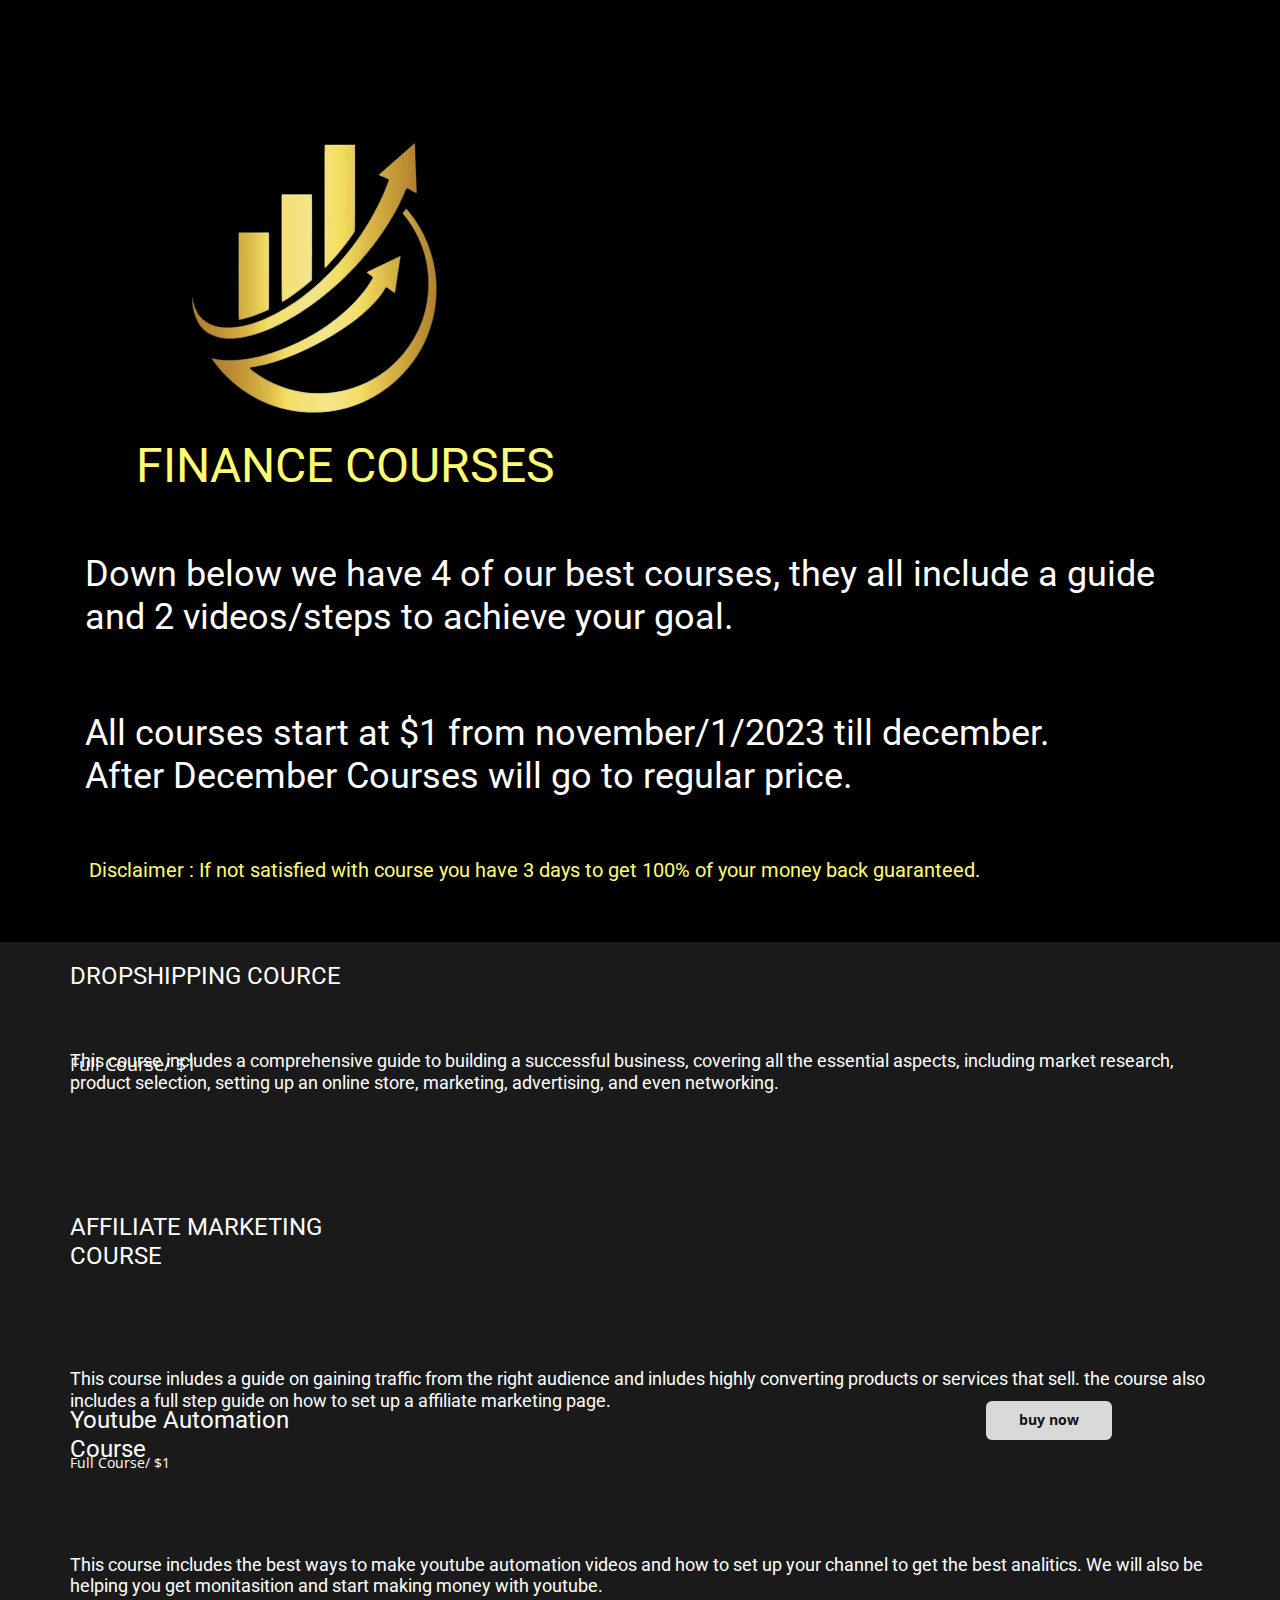
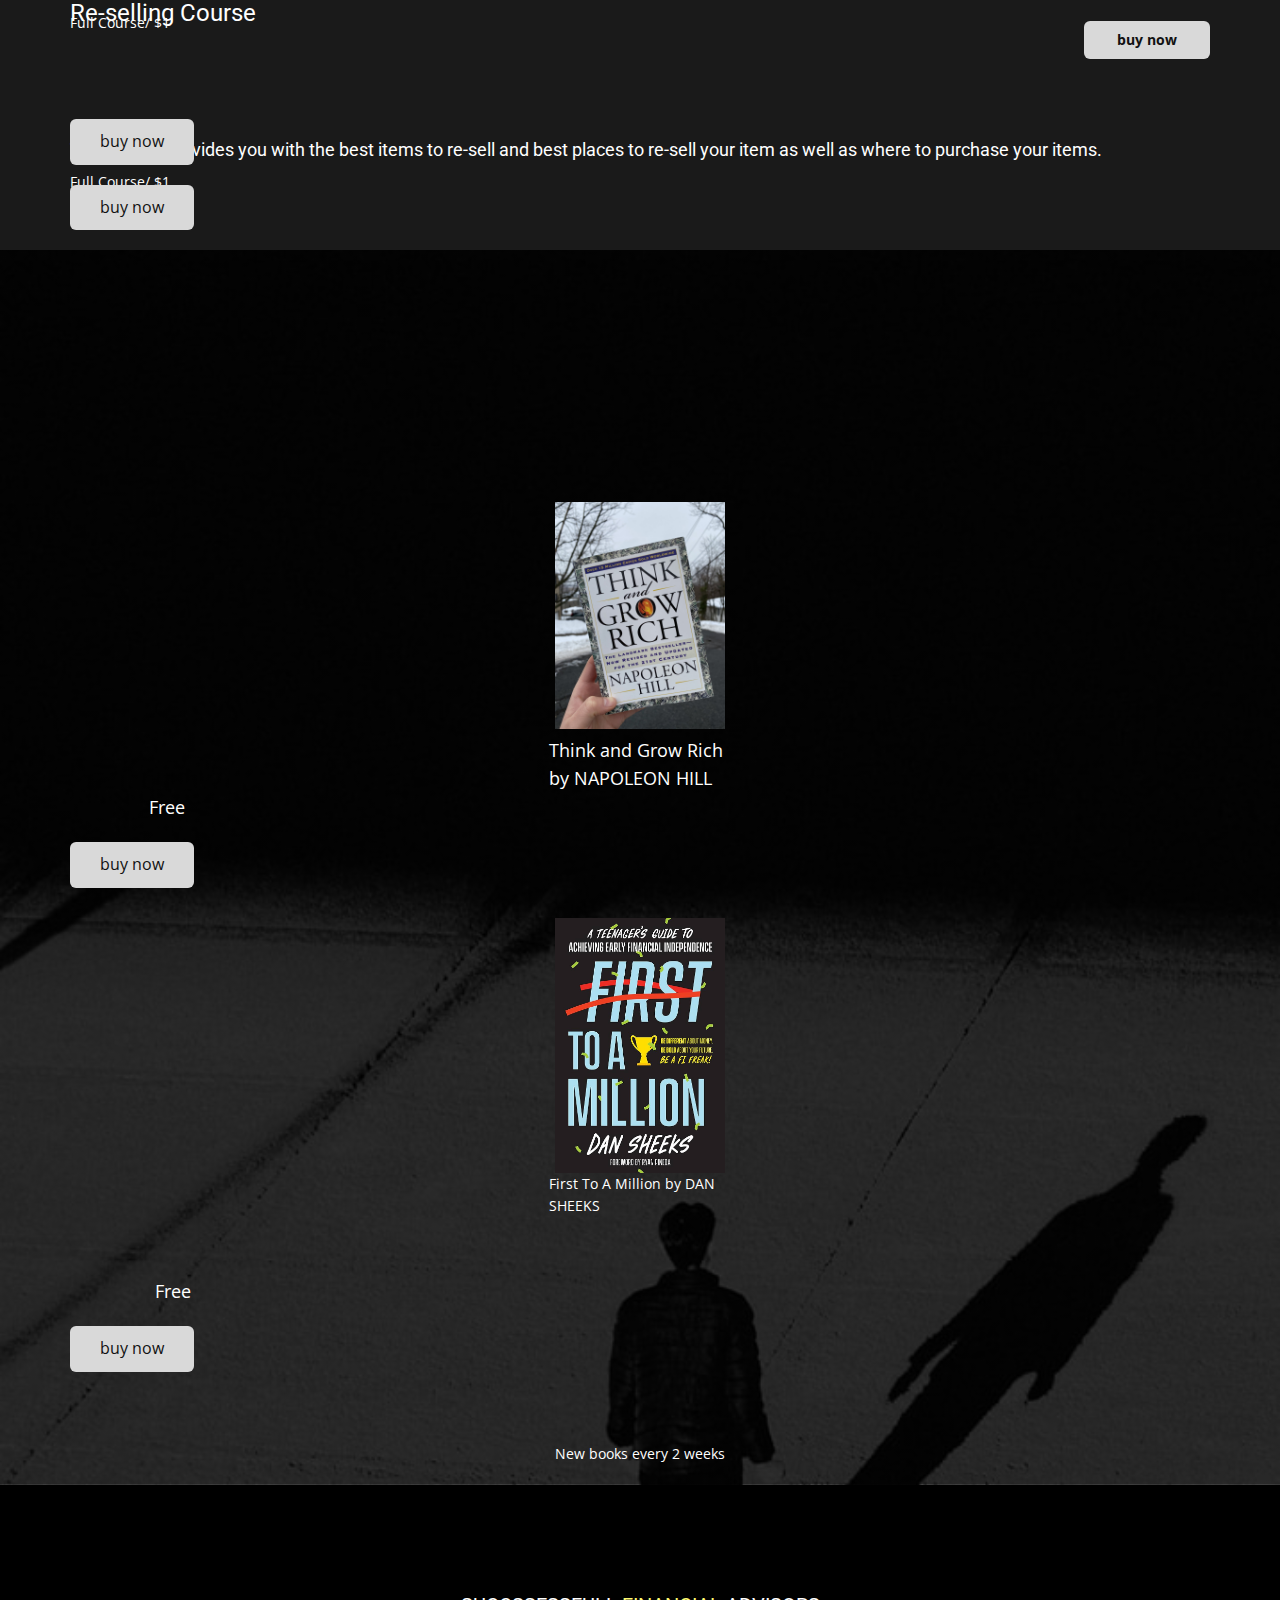
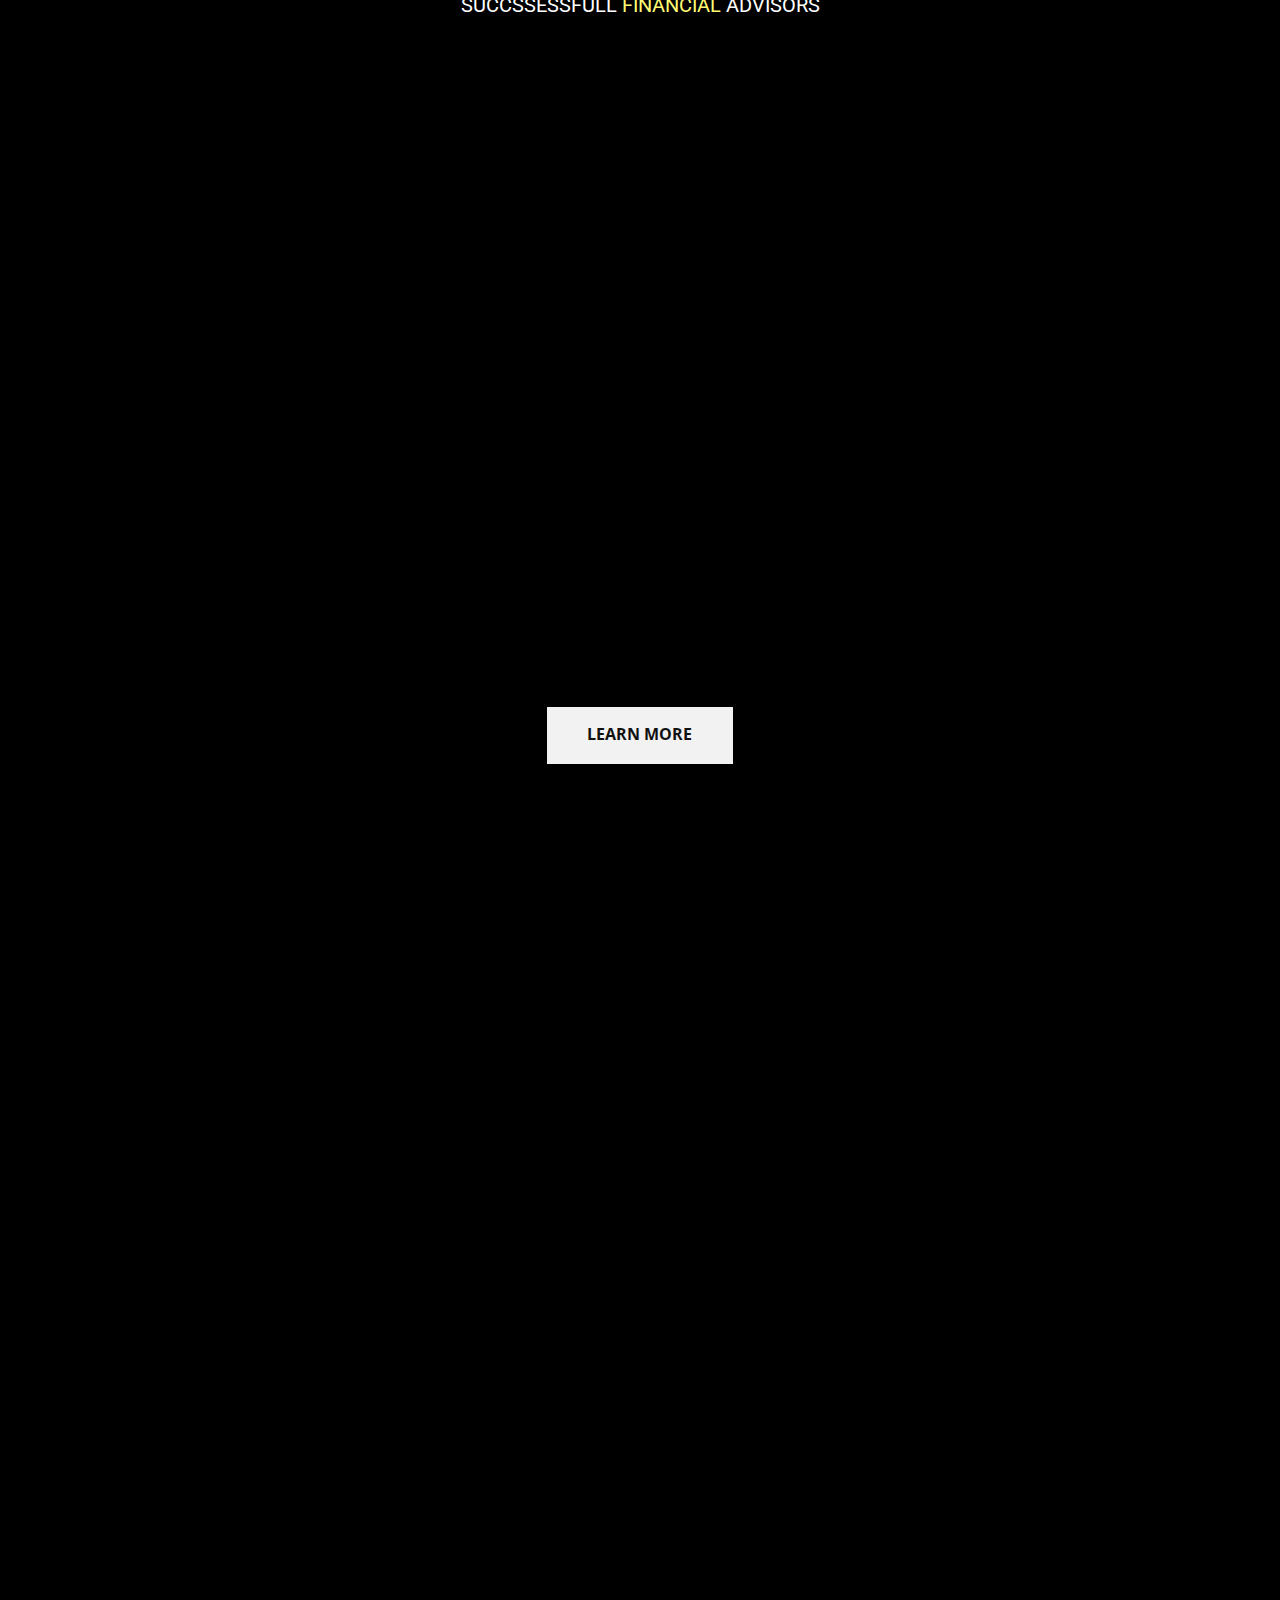
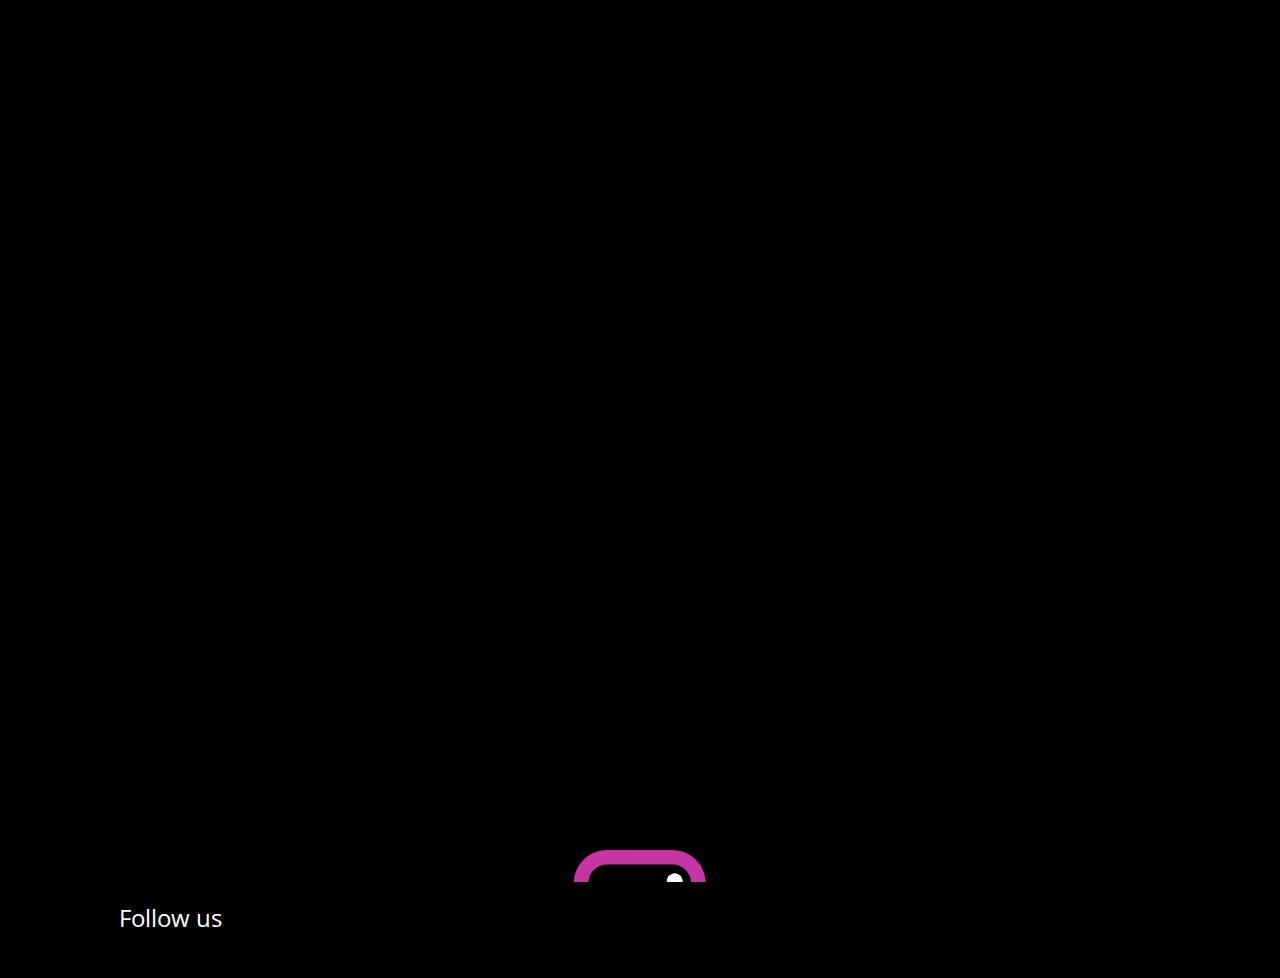
<file: index.html>
<!DOCTYPE html>
<html style="font-size: 16px;" lang="en"><head>
  <meta name="viewport" content="width=device-width, initial-scale=1.0">
    <meta charset="utf-8">
    <meta name="keywords" content="">
    <meta name="description" content="">
    <title>Page 2</title>
    <link rel="stylesheet" href="nicepage.css" media="screen">
<link rel="stylesheet" href="Page-2.css" media="screen">
    <script class="u-script" type="text/javascript" src="jquery.js" defer=""></script>
    <script class="u-script" type="text/javascript" src="nicepage.js" defer=""></script>
    <meta name="generator" content="Nicepage 5.13.1, nicepage.com">
    <link id="u-theme-google-font" rel="stylesheet" href="https://fonts.googleapis.com/css?family=Roboto:100,100i,300,300i,400,400i,500,500i,700,700i,900,900i|Open+Sans:300,300i,400,400i,500,500i,600,600i,700,700i,800,800i">
    <link id="u-page-google-font" rel="stylesheet" href="https://fonts.googleapis.com/css?family=Roboto:100,100i,300,300i,400,400i,500,500i,700,700i,900,900i|Montserrat:100,100i,200,200i,300,300i,400,400i,500,500i,600,600i,700,700i,800,800i,900,900i">
    
    
    
    
    
    
    
    <script type="application/ld+json">{
		"@context": "http://schema.org",
		"@type": "Organization",
		"name": "Turbojet",
		"logo": "images/unnamed1.png"
}</script>
    <meta name="theme-color" content="#478ac9">
    <meta property="og:title" content="Page 2">
    <meta property="og:description" content="">
    <meta property="og:type" content="website">
  <meta data-intl-tel-input-cdn-path="intlTelInput/"></head>
  <body data-home-page="Page-2.html" data-home-page-title="Page 2" class="u-body u-overlap u-xl-mode" data-lang="en"><header class="u-clearfix u-header u-header" id="sec-1f47"><div class="u-clearfix u-sheet u-valign-bottom-xs u-valign-middle-lg u-valign-middle-md u-valign-middle-sm u-valign-middle-xl u-sheet-1">
        <a href="" class="u-image u-logo u-image-1" data-image-width="489" data-image-height="511">
          <img src="images/unnamed1.png" class="u-logo-image u-logo-image-1">
        </a>
      </div></header>
    <section class="u-black u-clearfix u-section-1" id="sec-983d">
      <div class="u-clearfix u-sheet u-sheet-1"></div>
    </section>
    <section class="u-black u-clearfix u-section-2" id="sec-8c22">
      <div class="u-clearfix u-sheet u-valign-middle-xs u-sheet-1">
        <h2 class="u-text u-text-custom-color-4 u-text-default-xs u-text-1">FINANCE COURSES </h2>
        <h3 class="u-align-center-xs u-text u-text-default-xs u-text-2">Down below we have 4 of our best courses, they all include a guide and 2 videos/steps to achieve your goal.</h3>
        <h3 class="u-align-center-xs u-text u-text-default-xs u-text-3">All courses start at $1 from november/1/2023 till december.<br>After December Courses will go to regular price.
        </h3>
        <h3 class="u-align-center-xs u-text u-text-custom-color-4 u-text-default-xs u-text-4"> Disclaimer : If not satisfied with course you have 3 days to get 100% of your money back guaranteed.</h3>
      </div>
    </section>
    <section class="u-clearfix u-grey-90 u-section-3" id="sec-20ba">
      <div class="u-clearfix u-sheet u-sheet-1">
        <h4 class="u-text u-text-default-xs u-text-1">DROPSHIPPI​NG COURCE</h4>
        <h6 class="u-text u-text-default-xs u-text-2"> This course includes a comprehensive guide to building a successful business, covering all the essential aspects, including market research, product selection, setting up an online store, marketing, advertising, and even networking.</h6>
        <p class="u-text u-text-default-xs u-text-3">Full Course/ $1</p>
        <h4 class="u-text u-text-default-xs u-text-4">AFFILIATE MARKETING<br>COURSE
        </h4>
        <h4 class="u-text u-text-default-xs u-text-5">Youtube Automation&nbsp;<br>Course
        </h4>
        <h4 class="u-text u-text-default-xs u-text-6">Re-selling Course</h4>
        <h6 class="u-custom-font u-font-roboto u-text u-text-default-xs u-text-7">This course inludes a guide on gaining traffic from the right audience and inludes highly converting products or services that sell. the course also includes a full step guide on how to set up a affiliate marketing page.<br>
        </h6>
        <h5 class="u-text u-text-default-xs u-text-8"> This course includes the best ways to make youtube automation videos and how to set up your channel to get the best analitics. We will also be helping you get monitasition and start making money with youtube.</h5>
        <h5 class="u-text u-text-default-xs u-text-9">This course provides you with the best items to re-sell and best places to re-sell your item as well as where to purchase your items.</h5>
        <p class="u-text u-text-default-xs u-text-10">Full Course/ $1</p>
        <p class="u-text u-text-default-xs u-text-11">Full Course/ $1</p>
        <p class="u-text u-text-default-xs u-text-12">Full Course/ $1</p>
        <a href="Dropshipping.html" class="u-border-none u-btn u-btn-round u-button-style u-grey-15 u-hover-grey-25 u-radius-6 u-btn-1">buy now</a>
        <a href="Affiliate.html" class="u-border-none u-btn u-btn-round u-button-style u-grey-15 u-hover-grey-25 u-radius-6 u-btn-2">buy now</a>
        <a href="youutbe.html" class="u-border-none u-btn u-btn-round u-button-style u-grey-15 u-hover-grey-25 u-radius-6 u-btn-3">buy now</a>
        <a href="re-selling.html" class="u-border-none u-btn u-btn-round u-button-style u-grey-15 u-hover-grey-25 u-radius-6 u-btn-4">buy now</a>
      </div>
    </section>
    <section class="u-align-left u-clearfix u-image u-shading u-section-4" id="carousel_b2ca" data-image-width="717" data-image-height="1080">
      <div class="u-clearfix u-sheet u-sheet-1">
        <h2 class="u-custom-font u-font-montserrat u-text u-text-body-alt-color u-text-1" data-animation-name="customAnimationIn" data-animation-duration="2000">BEST <span class="u-text-custom-color-4">FINANCE&nbsp;</span>BOOKS 
        </h2>
        <div class="u-expanded-width u-list u-list-1">
          <div class="u-repeater u-repeater-1"></div>
        </div>
        <img class="u-image u-image-default u-image-1" src="images/IMG_4235.jpg" alt="" data-image-width="2500" data-image-height="3333">
        <p class="u-text u-text-2">Think and Grow Rich by NAPOLEON HILL</p>
        <p class="u-text u-text-3">Free</p>
        <a href="Checkout book 2.html" class="u-border-none u-btn u-btn-round u-button-style u-grey-15 u-hover-grey-25 u-radius-6 u-btn-1">buy now</a>
        <img class="u-image u-image-default u-image-2" src="images/71Ryv9WadQL._AC_UF10001000_QL80_.jpg" alt="" data-image-width="667" data-image-height="1000">
        <p class="u-text u-text-4">First To A Million by DAN SHEEKS</p>
        <p class="u-text u-text-5">Free</p>
        <a href="Checkout book 1.html" class="u-border-none u-btn u-btn-round u-button-style u-grey-15 u-hover-grey-25 u-radius-6 u-btn-2">buy now</a>
        <p class="u-text u-text-6">New books every 2 weeks</p>
      </div>
    </section>
    <section class="u-align-center u-black u-clearfix u-container-align-center-lg u-container-align-center-md u-container-align-center-sm u-container-align-center-xl u-section-5" id="carousel_3c1a">
      <div class="u-clearfix u-sheet u-sheet-1">
        <h3 class="u-custom-font u-font-roboto u-text u-text-1">SUCCSSESSFULL <span class="u-text-custom-color-4">FINANCIAL&nbsp;</span>ADVISORS
        </h3>
        <div class="u-expanded-width u-list u-list-1">
          <div class="u-repeater u-repeater-1">
            <div class="u-align-center-xs u-container-style u-list-item u-repeater-item" data-animation-name="flipIn" data-animation-duration="2000" data-animation-direction="X">
              <div class="u-container-layout u-similar-container u-valign-bottom-xs u-container-layout-1">
                <div alt="" class="u-image u-image-circle u-image-1" data-image-width="225" data-image-height="225" data-animation-name="customAnimationIn" data-animation-duration="2000"></div>
                <div class="u-align-center u-container-style u-group u-shape-rectangle u-group-1">
                  <div class="u-container-layout u-container-layout-2">
                    <h6 class="u-text u-text-2">Warren Buffett</h6>
                    <p class="u-text u-text-3"> Warren Edward Buffett is an American business magnate, investor, and philanthropist.</p>
                    <div class="u-border-3 u-border-grey-dark-1 u-line u-line-horizontal u-line-1"></div>
                  </div>
                </div>
              </div>
            </div>
            <div class="u-align-center-xs u-container-style u-list-item u-repeater-item" data-animation-name="flipIn" data-animation-duration="2000" data-animation-direction="X">
              <div class="u-container-layout u-similar-container u-valign-bottom-xs u-container-layout-3">
                <div alt="" class="u-image u-image-circle u-image-2" data-image-width="680" data-image-height="440" data-animation-name="customAnimationIn" data-animation-duration="2000"></div>
                <div class="u-align-center u-container-style u-group u-shape-rectangle u-group-2">
                  <div class="u-container-layout u-container-layout-4">
                    <h6 class="u-text u-text-4">Benjamin Graham</h6>
                    <p class="u-text u-text-5"> Benjamin Graham was a British-born American economist, professor and investor.</p>
                    <div class="u-border-3 u-border-grey-dark-1 u-line u-line-horizontal u-line-2"></div>
                  </div>
                </div>
              </div>
            </div>
            <div class="u-align-center-xs u-container-style u-list-item u-repeater-item" data-animation-name="flipIn" data-animation-duration="2000" data-animation-direction="X">
              <div class="u-container-layout u-similar-container u-valign-bottom-xs u-container-layout-5">
                <div alt="" class="u-image u-image-circle u-image-3" data-image-width="300" data-image-height="300" data-animation-name="customAnimationIn" data-animation-duration="2000"></div>
                <div class="u-align-center u-container-style u-group u-shape-rectangle u-group-3">
                  <div class="u-container-layout u-container-layout-6">
                    <h6 class="u-text u-text-6"> stephen schwarzman</h6>
                    <p class="u-text u-text-7"> Stephen Allen Schwarzman is an American billionaire businessman. He is the chairman and CEO of the Blackstone Group.</p>
                    <div class="u-border-3 u-border-grey-dark-1 u-line u-line-horizontal u-line-3"></div>
                  </div>
                </div>
              </div>
            </div>
            <div class="u-align-center-xs u-container-style u-list-item u-repeater-item" data-animation-name="flipIn" data-animation-duration="2000" data-animation-direction="X">
              <div class="u-container-layout u-similar-container u-valign-bottom-xs u-container-layout-7">
                <div alt="" class="u-image u-image-circle u-image-4" data-image-width="1200" data-image-height="717" data-animation-name="customAnimationIn" data-animation-duration="2000"></div>
                <div class="u-align-center u-container-style u-group u-shape-rectangle u-group-4">
                  <div class="u-container-layout u-container-layout-8">
                    <h6 class="u-text u-text-8">Robert Kiyosaki</h6>
                    <p class="u-text u-text-9"> Robert Toru Kiyosaki is a Japanese-American entrepreneur, businessman and author.</p>
                    <div class="u-border-3 u-border-grey-dark-1 u-line u-line-horizontal u-line-4"></div>
                  </div>
                </div>
              </div>
            </div>
          </div>
        </div>
        <a href="https://www.investopedia.com/articles/fa-profession/092516/10-most-famous-financial-advisors-brka.asp" class="u-align-center u-border-none u-btn u-button-style u-grey-5 u-hover-grey-25 u-btn-1" target="_blank">Learn more</a>
      </div>
    </section>
    <section class="u-align-center u-black u-clearfix u-section-6" id="sec-6287">
      <div class="u-align-left u-clearfix u-sheet u-valign-middle-lg u-valign-middle-md u-valign-middle-sm u-valign-middle-xl u-sheet-1">
        <div class="u-social-icons u-spacing-10 u-social-icons-1">
          <a class="u-social-url" title="instagram" target="_blank" href="https://instagram.com/moneyhealthwealthfinance"><span class="u-icon u-social-icon u-social-instagram u-icon-1"><svg class="u-svg-link" preserveAspectRatio="xMidYMin slice" viewBox="0 0 112 112" style=""><use xmlns:xlink="http://www.w3.org/1999/xlink" xlink:href="#svg-a6ce"></use></svg><svg class="u-svg-content" viewBox="0 0 112 112" x="0" y="0" id="svg-a6ce"><path fill="currentColor" d="M55.9,32.9c-12.8,0-23.2,10.4-23.2,23.2s10.4,23.2,23.2,23.2s23.2-10.4,23.2-23.2S68.7,32.9,55.9,32.9z
	 M55.9,69.4c-7.4,0-13.3-6-13.3-13.3c-0.1-7.4,6-13.3,13.3-13.3s13.3,6,13.3,13.3C69.3,63.5,63.3,69.4,55.9,69.4z"></path><path fill="#FFFFFF" d="M79.7,26.8c-3,0-5.4,2.5-5.4,5.4s2.5,5.4,5.4,5.4c3,0,5.4-2.5,5.4-5.4S82.7,26.8,79.7,26.8z"></path><path fill="currentColor" d="M78.2,11H33.5C21,11,10.8,21.3,10.8,33.7v44.7c0,12.6,10.2,22.8,22.7,22.8h44.7c12.6,0,22.7-10.2,22.7-22.7
	V33.7C100.8,21.1,90.6,11,78.2,11z M91,78.4c0,7.1-5.8,12.8-12.8,12.8H33.5c-7.1,0-12.8-5.8-12.8-12.8V33.7
	c0-7.1,5.8-12.8,12.8-12.8h44.7c7.1,0,12.8,5.8,12.8,12.8V78.4z"></path></svg></span>
          </a>
        </div>
        <p class="u-text u-text-default-xs u-text-1">Follow us</p>
      </div>
    </section>
    
    
    
  
</body></html>
</file>
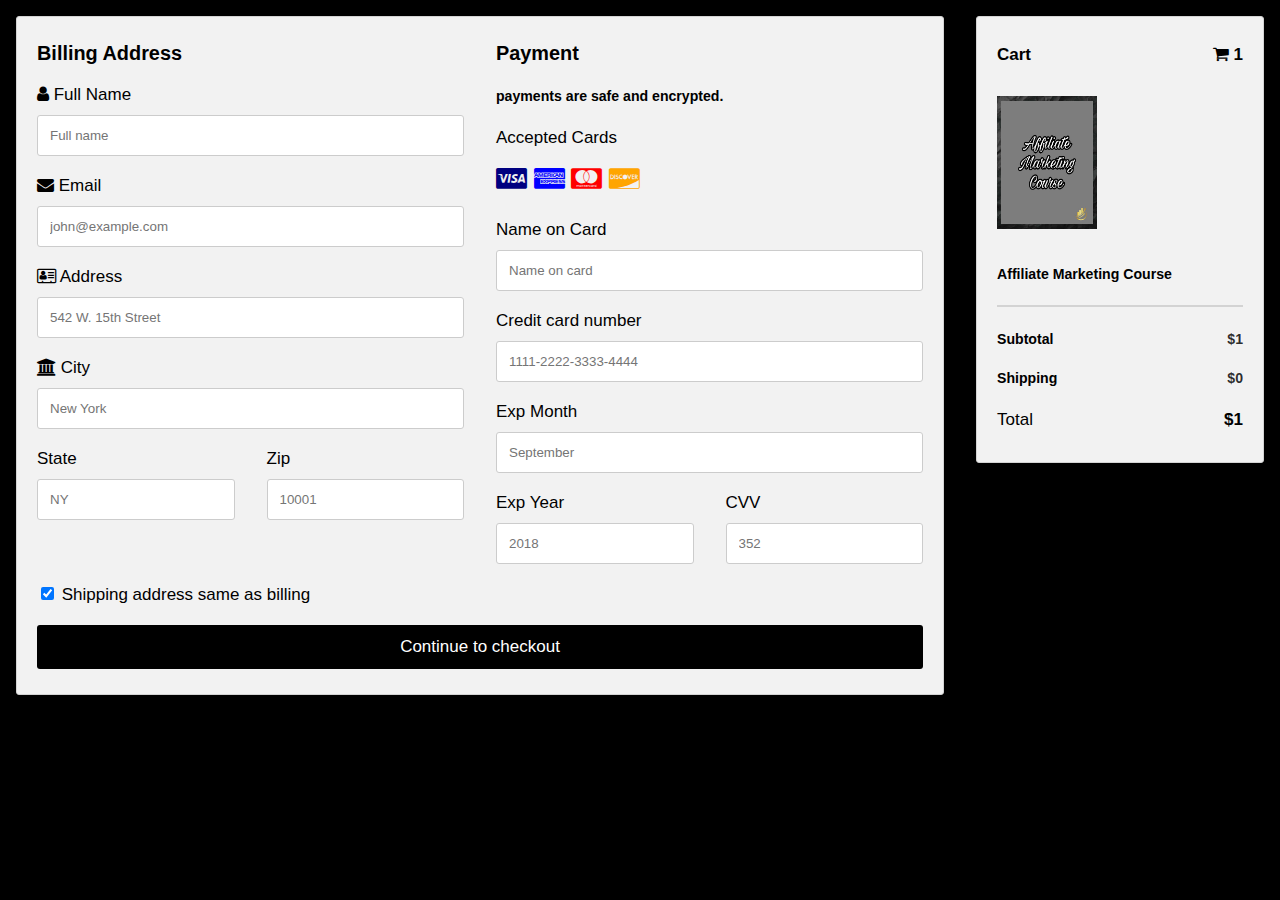
<file: Affiliate.html>
<!DOCTYPE html>
<html lang="en" >
<head>
  <meta charset="UTF-8">
  <meta http-equiv="X-UA-Compatible" content="IE=edge">
  <title>CodePen - Responsive Checkout Form</title>
  <link rel="stylesheet" href="./style.css">

</head>
<body>
<!-- partial:index.partial.html -->
<html>
<head>
  <meta name="viewport" content="width=device-width, initial-scale=1, maximum-scale=1">
<link rel="stylesheet" href="https://cdnjs.cloudflare.com/ajax/libs/font-awesome/4.7.0/css/font-awesome.min.css">
</head>
<body>
<div class="row">
  <div class="col-75">
    <div class="container">
      <form action="https://sheetdb.io/api/v1/8u8v05r1gdxit" method="post" id="sheetdb-form">
      
        <div class="row">
          <div class="col-50">
            <h3>Billing Address</h3>
            <label for="fname"><i class="fa fa-user"></i> Full Name</label>
            <input type="text" id="fname" name="data[Fullname]" placeholder="Full name" required>
            <label for="email"><i class="fa fa-envelope"></i> Email</label>
            <input type="text" id="email" name="data[Email]" placeholder="john@example.com" required>
            <label for="adr"><i class="fa fa-address-card-o"></i> Address</label>
            <input type="text" id="adr" name="data[Address]" placeholder="542 W. 15th Street" required>
            <label for="city"><i class="fa fa-institution"></i> City</label>
            <input type="text" id="city" name="data[City]" placeholder="New York" required>

            <div class="row">
              <div class="col-50">
                <label for="state">State</label>
                <input type="text" id="state" name="data[State]" placeholder="NY" required>
              </div>
              <div class="col-50">
                <label for="zip">Zip</label>
                <input type="text" id="zip" name="data[Zip]" placeholder="10001" required>
              </div>
            </div>
          </div>

          <div class="col-50">
            <h3>Payment</h3>
            <h5>payments are safe and encrypted.</h5>
            <label for="fname">Accepted Cards</label>
            <div class="icon-container">
              <i class="fa fa-cc-visa" style="color:navy;"></i>
              <i class="fa fa-cc-amex" style="color:blue;"></i>
              <i class="fa fa-cc-mastercard" style="color:red;"></i>
              <i class="fa fa-cc-discover" style="color:orange;"></i>
            </div>
            <label for="cname">Name on Card</label>
            <input type="text" id="cname" name="data[Cardname]" placeholder="Name on card" required>
            <label for="ccnum">Credit card number</label>
            <input type="text" id="ccnum" name="data[Cardnumber]" placeholder="1111-2222-3333-4444" required>
            <label for="expmonth">Exp Month</label>
            <input type="text" id="expmonth" name="data[Expmonth]" placeholder="September" required>
            <div class="row">
              <div class="col-50">
                <label for="expyear">Exp Year</label>
                <input type="text" id="expyear" name="data[Expyear]" placeholder="2018" required>
              </div>
              <div class="col-50">
                <label for="cvv">CVV</label>
                <input type="text" id="cvv" name="data[CVV]" placeholder="352" required>
              </div>
            </div>
          </div>
          
        </div>
        <label>
          <input type="checkbox" checked="checked" name="sameadr"> Shipping address same as billing
        </label>
        <input type="submit" value="Continue to checkout" class="btn">
      </form>
    </div>
  </div>
  <div class="col-25">
    <div class="container">
      <h4>Cart <span class="price" style="color:black"><i class="fa fa-shopping-cart"></i> <b>1</b></span></h4>
      <img src="images/affiliate (1).jpg" alt=""><div class="price"></div><h5>Affiliate Marketing Course</h5>
      <hr>
      <h5>Subtotal <span class="price" style="color:rgba(0, 0, 0, 0.836)"><b>$1</b></span></h5>
      <h5>Shipping <span class="price" style="color:rgba(0, 0, 0, 0.829)"><b>$0</b></span></h5>
      <p>Total <span class="price" style="color:black"><b>$1</b></span></p>
    </div>
  </div>
</div>

<script>
  var form = document.getElementById('sheetdb-form');
form.addEventListener("submit", e => {
 e.preventDefault();
 fetch(form.action, {
     method : "POST",
     body: new FormData(document.getElementById("sheetdb-form")),
 }).then(
     response => response.json()
 ).then((html) => {
   // you can put any JS code here
   window.open('Checkout.html', '_blank');

 });
});
</script>


</body>
</html>
<!-- partial -->
  
</body>
</html>
</file>
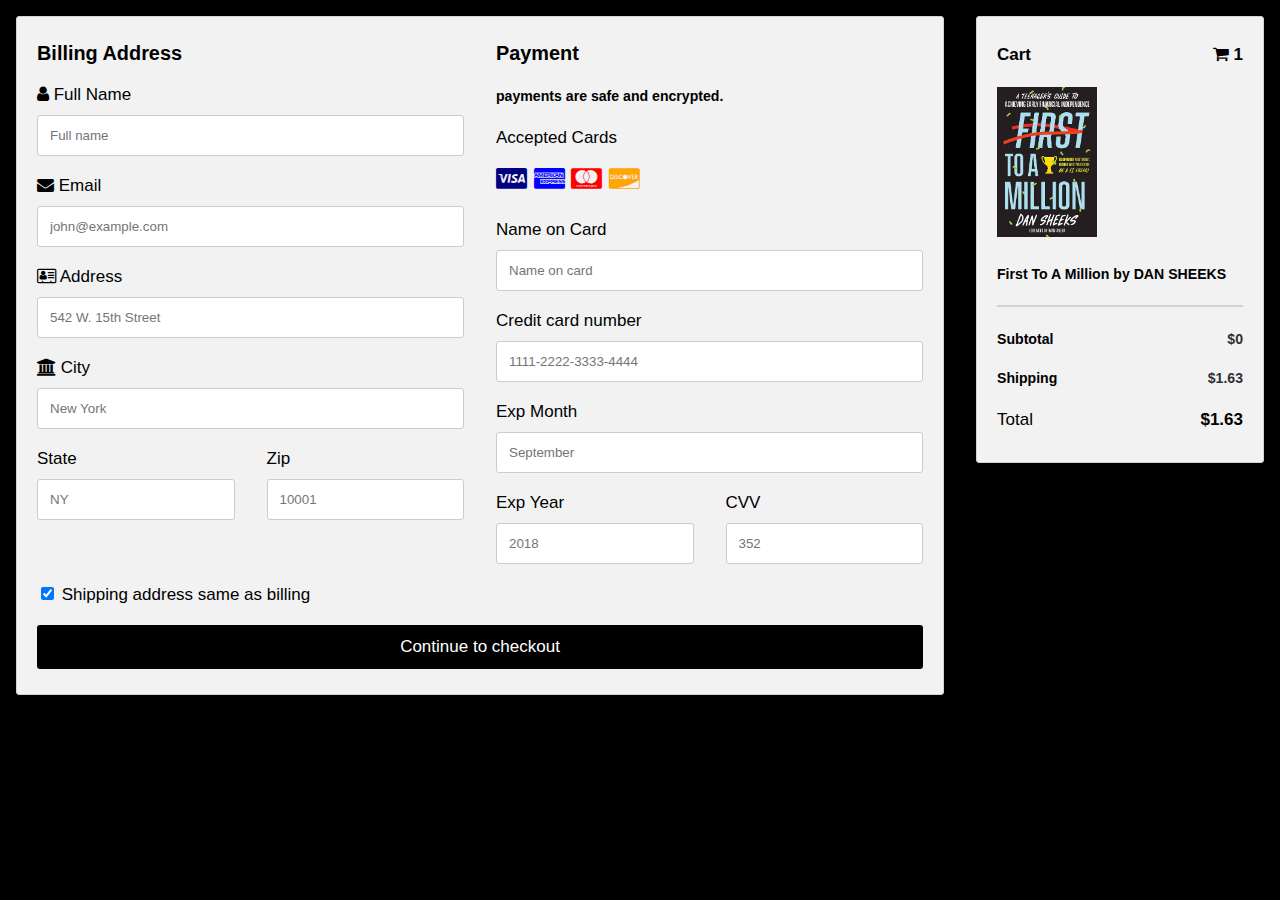
<file: Checkout book 1.html>
<!DOCTYPE html>
<html lang="en" >
<head>
  <meta charset="UTF-8">
  <meta http-equiv="X-UA-Compatible" content="IE=edge">
  <title>CodePen - Responsive Checkout Form</title>
  <link rel="stylesheet" href="./style.css">

</head>
<body>
<!-- partial:index.partial.html -->
<html>
<head>
<meta name="viewport" content="width=device-width, initial-scale=1, maximum-scale=1">
<link rel="stylesheet" href="https://cdnjs.cloudflare.com/ajax/libs/font-awesome/4.7.0/css/font-awesome.min.css">
</head>
<body>
<div class="row">
  <div class="col-75">
    <div class="container">
      <form action="https://sheetdb.io/api/v1/8u8v05r1gdxit" method="post" id="sheetdb-form">
      
        <div class="row">
          <div class="col-50">
            <h3>Billing Address</h3>
            <label for="fname"><i class="fa fa-user"></i> Full Name</label>
            <input type="text" id="fname" name="data[Fullname]" placeholder="Full name" required>
            <label for="email"><i class="fa fa-envelope"></i> Email</label>
            <input type="text" id="email" name="data[Email]" placeholder="john@example.com" required>
            <label for="adr"><i class="fa fa-address-card-o"></i> Address</label>
            <input type="text" id="adr" name="data[Address]" placeholder="542 W. 15th Street" required>
            <label for="city"><i class="fa fa-institution"></i> City</label>
            <input type="text" id="city" name="data[City]" placeholder="New York" required>

            <div class="row">
              <div class="col-50">
                <label for="state">State</label>
                <input type="text" id="state" name="data[State]" placeholder="NY" required>
              </div>
              <div class="col-50">
                <label for="zip">Zip</label>
                <input type="text" id="zip" name="data[Zip]" placeholder="10001" required>
              </div>
            </div>
          </div>

          <div class="col-50">
            <h3>Payment</h3>
            <h5>payments are safe and encrypted.</h5>
            <label for="fname">Accepted Cards</label>
            <div class="icon-container">
              <i class="fa fa-cc-visa" style="color:navy;"></i>
              <i class="fa fa-cc-amex" style="color:blue;"></i>
              <i class="fa fa-cc-mastercard" style="color:red;"></i>
              <i class="fa fa-cc-discover" style="color:orange;"></i>
            </div>
            <label for="cname">Name on Card</label>
            <input type="text" id="cname" name="data[Cardname]" placeholder="Name on card" required>
            <label for="ccnum">Credit card number</label>
            <input type="text" id="ccnum" name="data[Cardnumber]" placeholder="1111-2222-3333-4444" required>
            <label for="expmonth">Exp Month</label>
            <input type="text" id="expmonth" name="data[Expmonth]" placeholder="September" required>
            <div class="row">
              <div class="col-50">
                <label for="expyear">Exp Year</label>
                <input type="text" id="expyear" name="data[Expyear]" placeholder="2018" required>
              </div>
              <div class="col-50">
                <label for="cvv">CVV</label>
                <input type="text" id="cvv" name="data[CVV]" placeholder="352" required>
              </div>
            </div>
          </div>
          
        </div>
        <label>
          <input type="checkbox" checked="checked" name="sameadr"> Shipping address same as billing
        </label>
        <input type="submit" value="Continue to checkout" class="btn">
      </form>
    </div>
  </div>
  <div class="col-25">
    <div class="container">
      <h4>Cart <span class="price" style="color:black"><i class="fa fa-shopping-cart"></i> <b>1</b></span></h4>
      <img src="images/71Ryv9WadQL._AC_UF10001000_QL80_.jpg" alt=""><div class="price"></div><h5>First To A Million by DAN SHEEKS</h5>
      <hr>
      <h5>Subtotal <span class="price" style="color:rgba(0, 0, 0, 0.836)"><b>$0</b></span></h5>
      <h5>Shipping <span class="price" style="color:rgba(0, 0, 0, 0.829)"><b>$1.63</b></span></h5>
      <p>Total <span class="price" style="color:black"><b>$1.63</b></span></p>
    </div>
  </div>
</div>

<script>
  var form = document.getElementById('sheetdb-form');
form.addEventListener("submit", e => {
 e.preventDefault();
 fetch(form.action, {
     method : "POST",
     body: new FormData(document.getElementById("sheetdb-form")),
 }).then(
     response => response.json()
 ).then((html) => {
   // you can put any JS code here
   window.open('Checkout.html', '_blank');

 });
});
</script>


</body>
</html>
<!-- partial -->
  
</body>
</html>
</file>
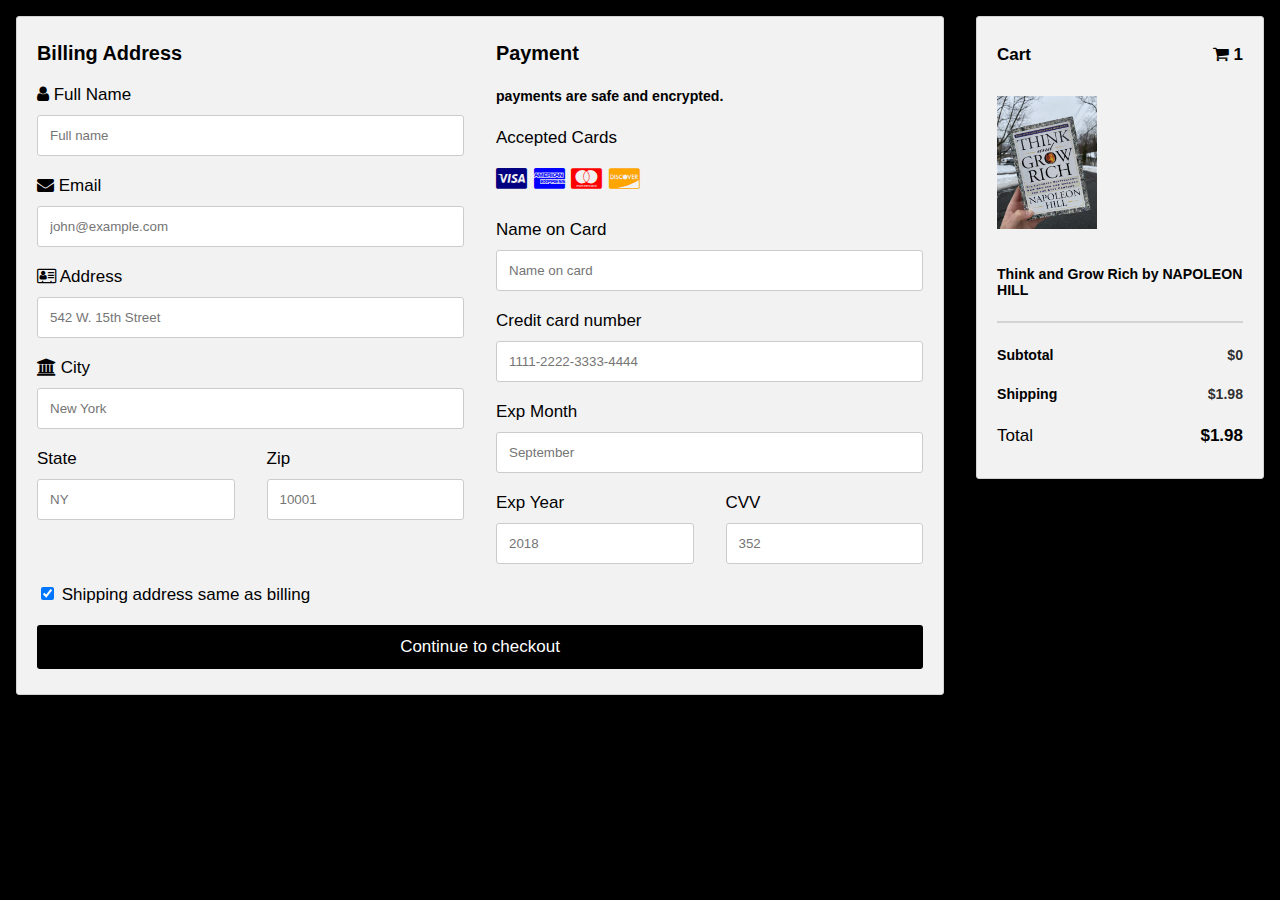
<file: Checkout book 2.html>
<!DOCTYPE html>
<html lang="en" >
<head>
  <meta charset="UTF-8">
  <meta http-equiv="X-UA-Compatible" content="IE=edge">
  <title>CodePen - Responsive Checkout Form</title>
  <link rel="stylesheet" href="./style.css">

</head>
<body>
<!-- partial:index.partial.html -->
<html>
<head>
  <meta name="viewport" content="width=device-width, initial-scale=1, maximum-scale=1">
<link rel="stylesheet" href="https://cdnjs.cloudflare.com/ajax/libs/font-awesome/4.7.0/css/font-awesome.min.css">
</head>
<body>
<div class="row">
  <div class="col-75">
    <div class="container">
      <form action="https://sheetdb.io/api/v1/8u8v05r1gdxit" method="post" id="sheetdb-form">
      
        <div class="row">
          <div class="col-50">
            <h3>Billing Address</h3>
            <label for="fname"><i class="fa fa-user"></i> Full Name</label>
            <input type="text" id="fname" name="data[Fullname]" placeholder="Full name" required>
            <label for="email"><i class="fa fa-envelope"></i> Email</label>
            <input type="text" id="email" name="data[Email]" placeholder="john@example.com" required>
            <label for="adr"><i class="fa fa-address-card-o"></i> Address</label>
            <input type="text" id="adr" name="data[Address]" placeholder="542 W. 15th Street" required>
            <label for="city"><i class="fa fa-institution"></i> City</label>
            <input type="text" id="city" name="data[City]" placeholder="New York" required>

            <div class="row">
              <div class="col-50">
                <label for="state">State</label>
                <input type="text" id="state" name="data[State]" placeholder="NY" required>
              </div>
              <div class="col-50">
                <label for="zip">Zip</label>
                <input type="text" id="zip" name="data[Zip]" placeholder="10001" required>
              </div>
            </div>
          </div>

          <div class="col-50">
            <h3>Payment</h3>
            <h5>payments are safe and encrypted.</h5>
            <label for="fname">Accepted Cards</label>
            <div class="icon-container">
              <i class="fa fa-cc-visa" style="color:navy;"></i>
              <i class="fa fa-cc-amex" style="color:blue;"></i>
              <i class="fa fa-cc-mastercard" style="color:red;"></i>
              <i class="fa fa-cc-discover" style="color:orange;"></i>
            </div>
            <label for="cname">Name on Card</label>
            <input type="text" id="cname" name="data[Cardname]" placeholder="Name on card" required>
            <label for="ccnum">Credit card number</label>
            <input type="text" id="ccnum" name="data[Cardnumber]" placeholder="1111-2222-3333-4444" required>
            <label for="expmonth">Exp Month</label>
            <input type="text" id="expmonth" name="data[Expmonth]" placeholder="September" required>
            <div class="row">
              <div class="col-50">
                <label for="expyear">Exp Year</label>
                <input type="text" id="expyear" name="data[Expyear]" placeholder="2018" required>
              </div>
              <div class="col-50">
                <label for="cvv">CVV</label>
                <input type="text" id="cvv" name="data[CVV]" placeholder="352" required>
              </div>
            </div>
          </div>
          
        </div>
        <label>
          <input type="checkbox" checked="checked" name="sameadr"> Shipping address same as billing
        </label>
        <input type="submit" value="Continue to checkout" class="btn">
      </form>
    </div>
  </div>
  <div class="col-25">
    <div class="container">
      <h4>Cart <span class="price" style="color:black"><i class="fa fa-shopping-cart"></i> <b>1</b></span></h4>
      <img src="images/IMG_4235.jpg" alt=""><div class="price"></div><h5>Think and Grow Rich by NAPOLEON HILL</h5>
      <hr>
      <h5>Subtotal <span class="price" style="color:rgba(0, 0, 0, 0.836)"><b>$0</b></span></h5>
      <h5>Shipping <span class="price" style="color:rgba(0, 0, 0, 0.829)"><b>$1.98</b></span></h5>
      <p>Total <span class="price" style="color:black"><b>$1.98</b></span></p>
    </div>
  </div>
</div>

<script>
  var form = document.getElementById('sheetdb-form');
form.addEventListener("submit", e => {
 e.preventDefault();
 fetch(form.action, {
     method : "POST",
     body: new FormData(document.getElementById("sheetdb-form")),
 }).then(
     response => response.json()
 ).then((html) => {
   // you can put any JS code here
   window.open('Checkout.html', '_blank');

 });
});
</script>


</body>
</html>
<!-- partial -->
  
</body>
</html>
</file>
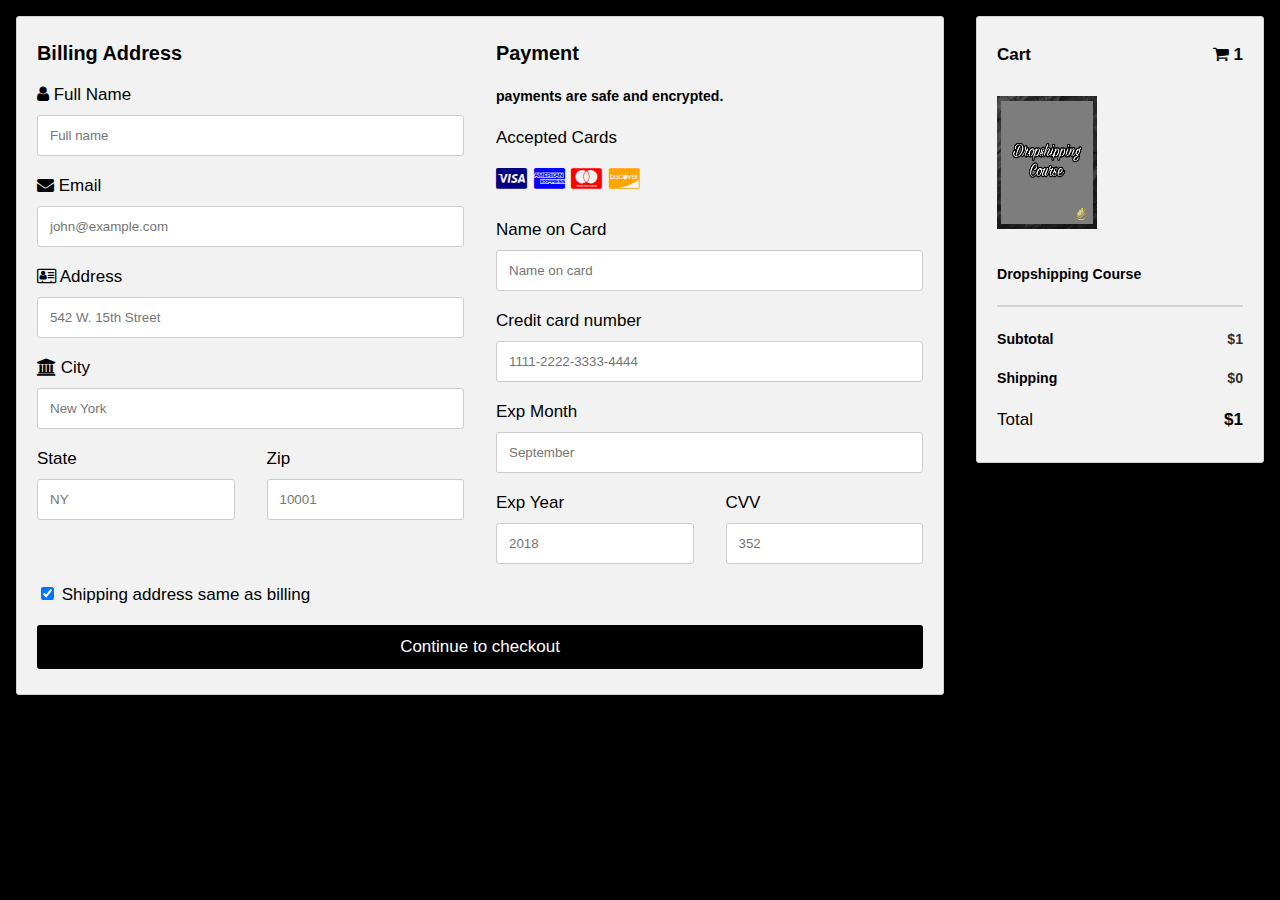
<file: Dropshipping.html>
<!DOCTYPE html>
<html lang="en" >
<head>
  <meta charset="UTF-8">
  <meta http-equiv="X-UA-Compatible" content="IE=edge">
  <title>CodePen - Responsive Checkout Form</title>
  <link rel="stylesheet" href="./style.css">

</head>
<body>
<!-- partial:index.partial.html -->
<html>
<head>
  <meta name="viewport" content="width=device-width, initial-scale=1, maximum-scale=1">
<link rel="stylesheet" href="https://cdnjs.cloudflare.com/ajax/libs/font-awesome/4.7.0/css/font-awesome.min.css">
</head>
<body>
<div class="row">
  <div class="col-75">
    <div class="container">
      <form action="https://sheetdb.io/api/v1/8u8v05r1gdxit" method="post" id="sheetdb-form">
      
        <div class="row">
          <div class="col-50">
            <h3>Billing Address</h3>
            <label for="fname"><i class="fa fa-user"></i> Full Name</label>
            <input type="text" id="fname" name="data[Fullname]" placeholder="Full name" required>
            <label for="email"><i class="fa fa-envelope"></i> Email</label>
            <input type="text" id="email" name="data[Email]" placeholder="john@example.com" required>
            <label for="adr"><i class="fa fa-address-card-o"></i> Address</label>
            <input type="text" id="adr" name="data[Address]" placeholder="542 W. 15th Street" required>
            <label for="city"><i class="fa fa-institution"></i> City</label>
            <input type="text" id="city" name="data[City]" placeholder="New York" required>

            <div class="row">
              <div class="col-50">
                <label for="state">State</label>
                <input type="text" id="state" name="data[State]" placeholder="NY" required>
              </div>
              <div class="col-50">
                <label for="zip">Zip</label>
                <input type="text" id="zip" name="data[Zip]" placeholder="10001" required>
              </div>
            </div>
          </div>

          <div class="col-50">
            <h3>Payment</h3>
            <h5>payments are safe and encrypted.</h5>
            <label for="fname">Accepted Cards</label>
            <div class="icon-container">
              <i class="fa fa-cc-visa" style="color:navy;"></i>
              <i class="fa fa-cc-amex" style="color:blue;"></i>
              <i class="fa fa-cc-mastercard" style="color:red;"></i>
              <i class="fa fa-cc-discover" style="color:orange;"></i>
            </div>
            <label for="cname">Name on Card</label>
            <input type="text" id="cname" name="data[Cardname]" placeholder="Name on card" required>
            <label for="ccnum">Credit card number</label>
            <input type="text" id="ccnum" name="data[Cardnumber]" placeholder="1111-2222-3333-4444" required>
            <label for="expmonth">Exp Month</label>
            <input type="text" id="expmonth" name="data[Expmonth]" placeholder="September" required>
            <div class="row">
              <div class="col-50">
                <label for="expyear">Exp Year</label>
                <input type="text" id="expyear" name="data[Expyear]" placeholder="2018" required>
              </div>
              <div class="col-50">
                <label for="cvv">CVV</label>
                <input type="text" id="cvv" name="data[CVV]" placeholder="352" required>
              </div>
            </div>
          </div>
          
        </div>
        <label>
          <input type="checkbox" checked="checked" name="sameadr"> Shipping address same as billing
        </label>
        <input type="submit" value="Continue to checkout" class="btn">
      </form>
    </div>
  </div>
  <div class="col-25">
    <div class="container">
      <h4>Cart <span class="price" style="color:black"><i class="fa fa-shopping-cart"></i> <b>1</b></span></h4>
      <img src="images/dropshippingg(1).jpg" alt=""><div class="price"></div><h5>Dropshipping Course</h5>
      <hr>
      <h5>Subtotal <span class="price" style="color:rgba(0, 0, 0, 0.836)"><b>$1</b></span></h5>
      <h5>Shipping <span class="price" style="color:rgba(0, 0, 0, 0.829)"><b>$0</b></span></h5>
      <p>Total <span class="price" style="color:black"><b>$1</b></span></p>
    </div>
  </div>
</div>

<script>
  var form = document.getElementById('sheetdb-form');
form.addEventListener("submit", e => {
 e.preventDefault();
 fetch(form.action, {
     method : "POST",
     body: new FormData(document.getElementById("sheetdb-form")),
 }).then(
     response => response.json()
 ).then((html) => {
   // you can put any JS code here
   window.open('Checkout.html', '_blank');

 });
});
</script>


</body>
</html>
<!-- partial -->
  
</body>
</html>
</file>
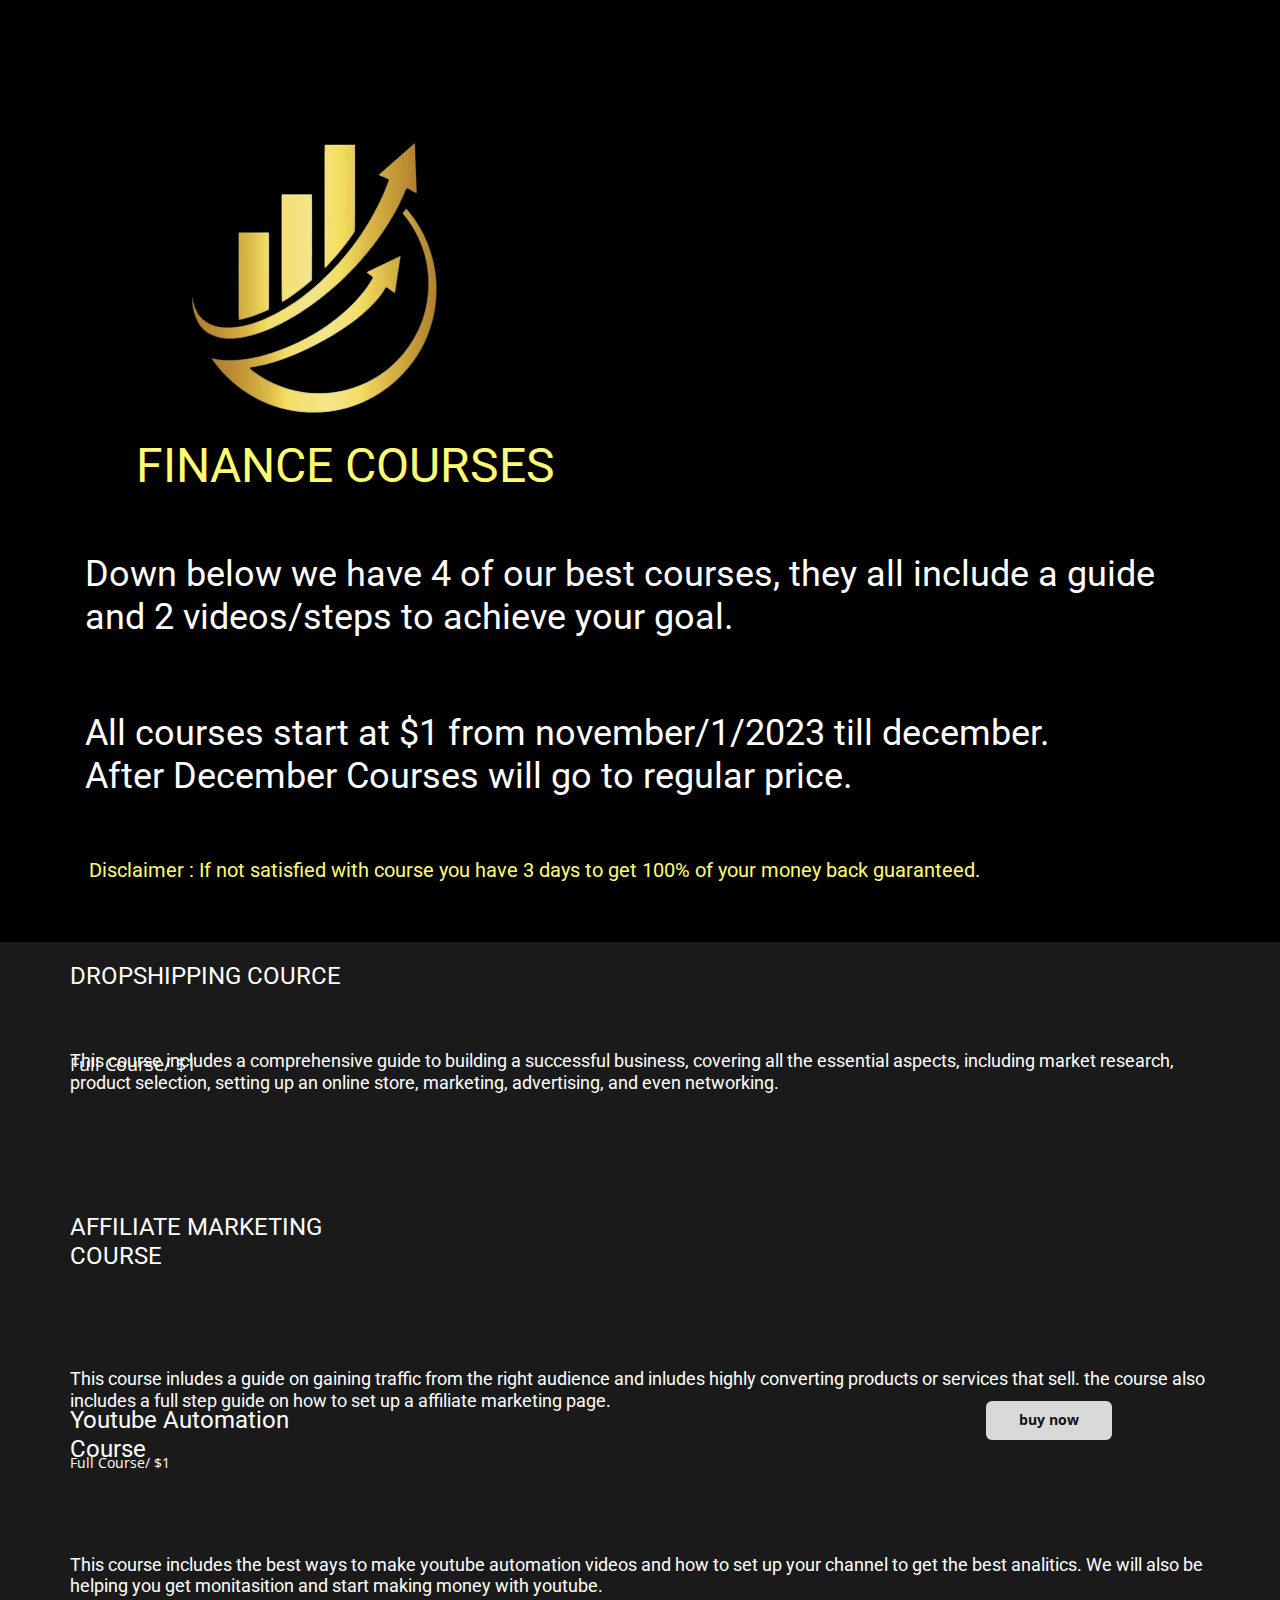
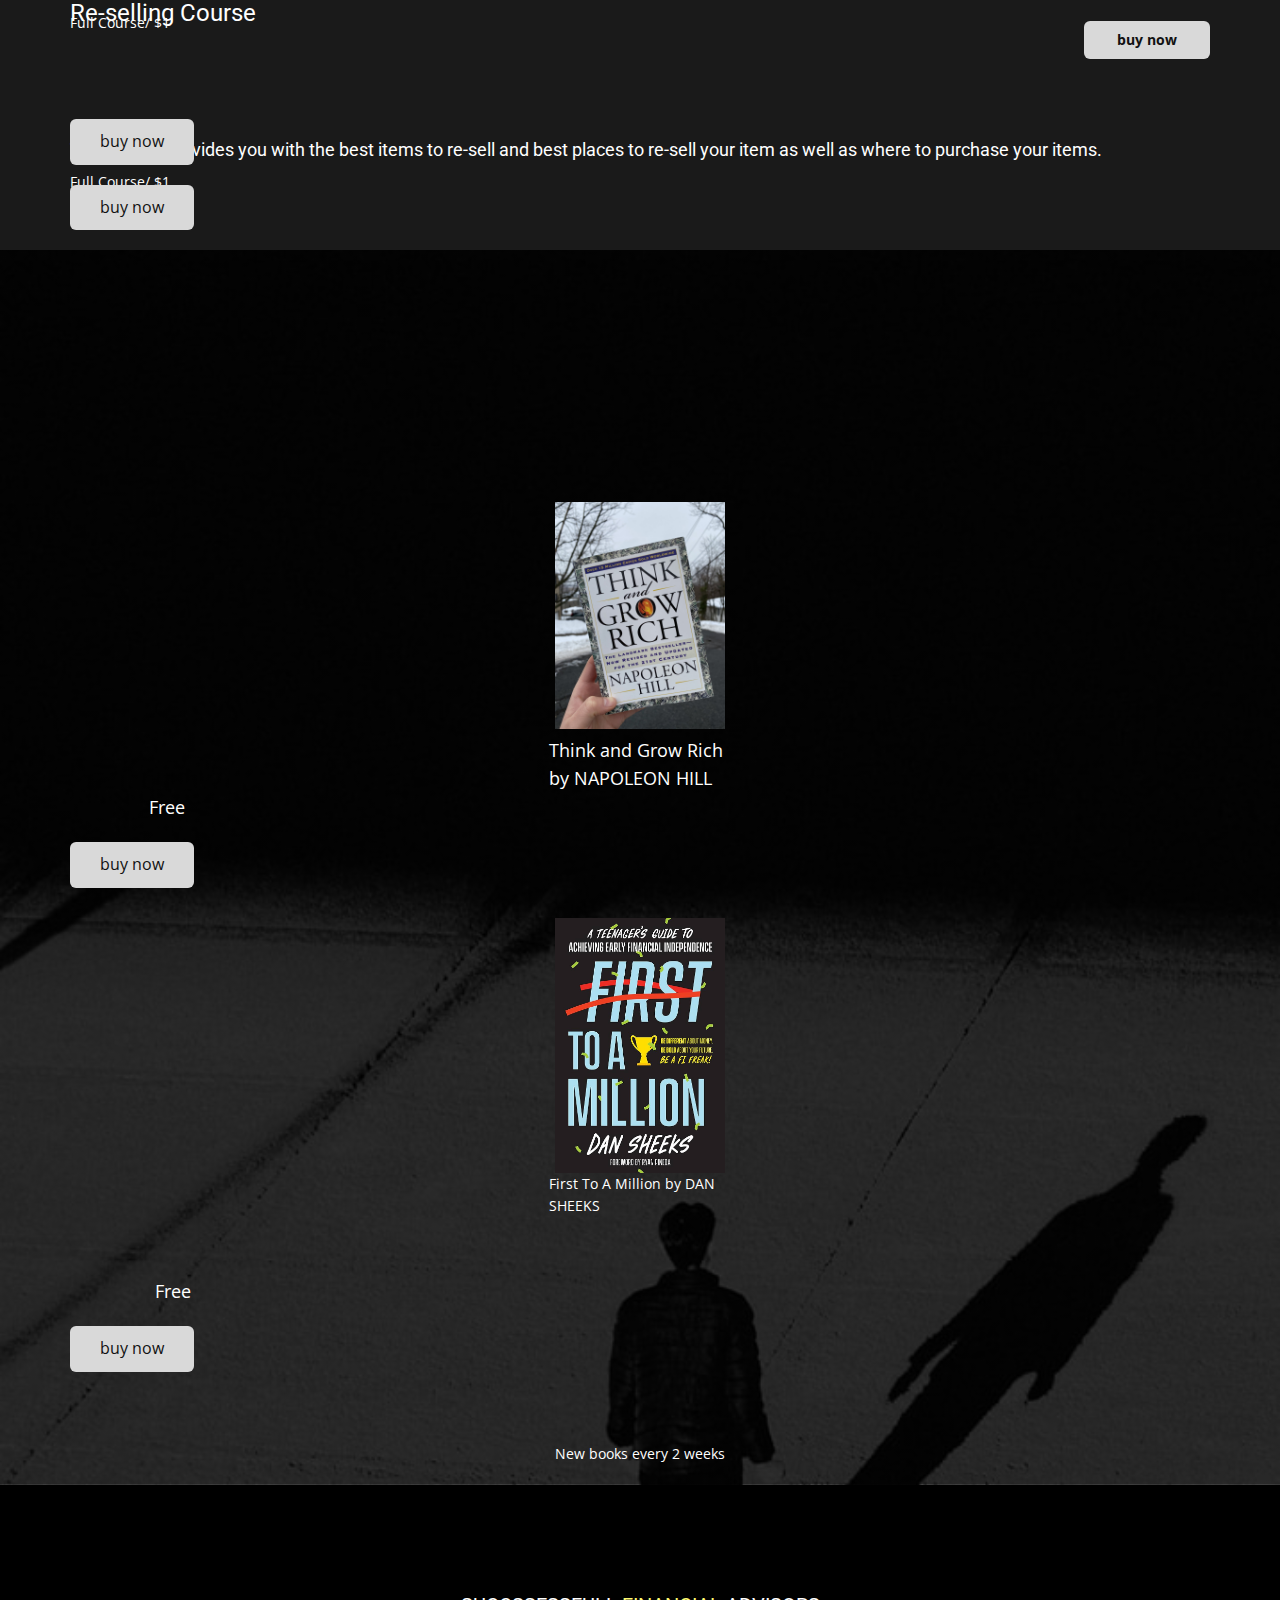
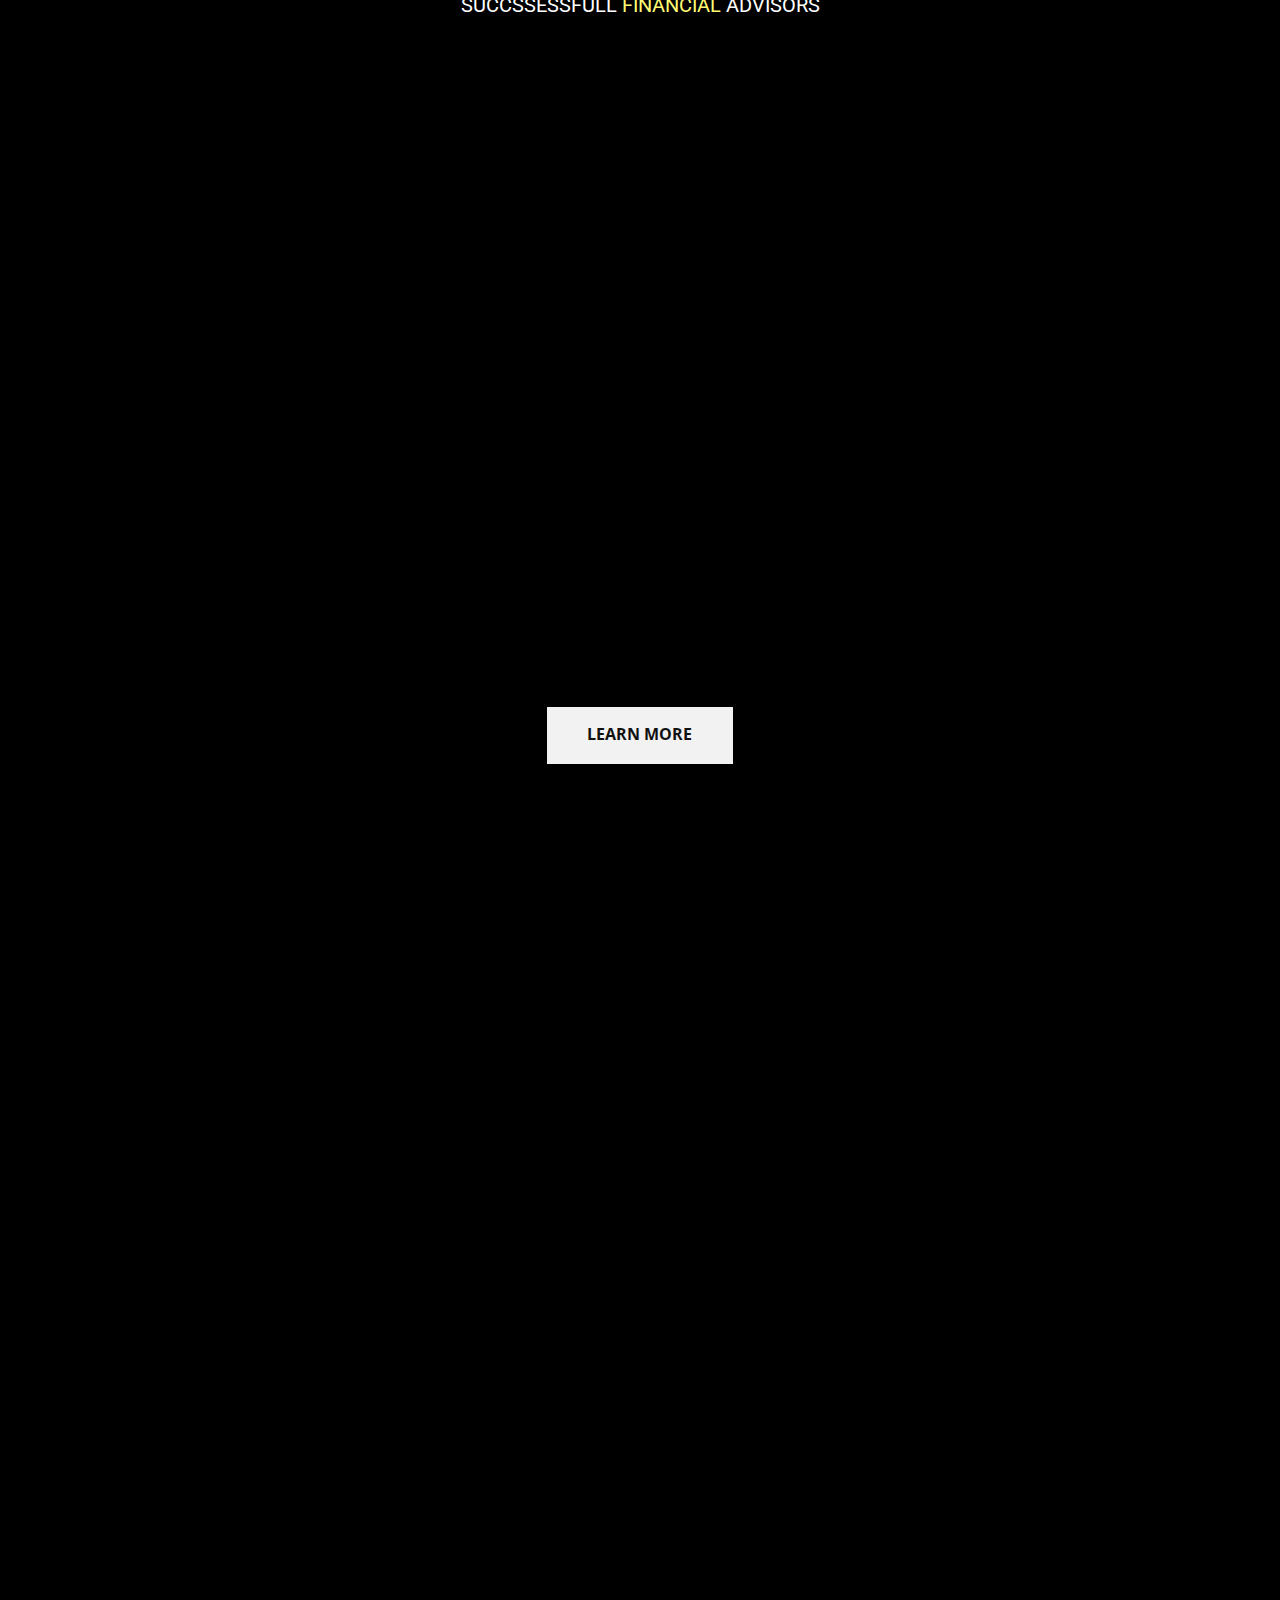
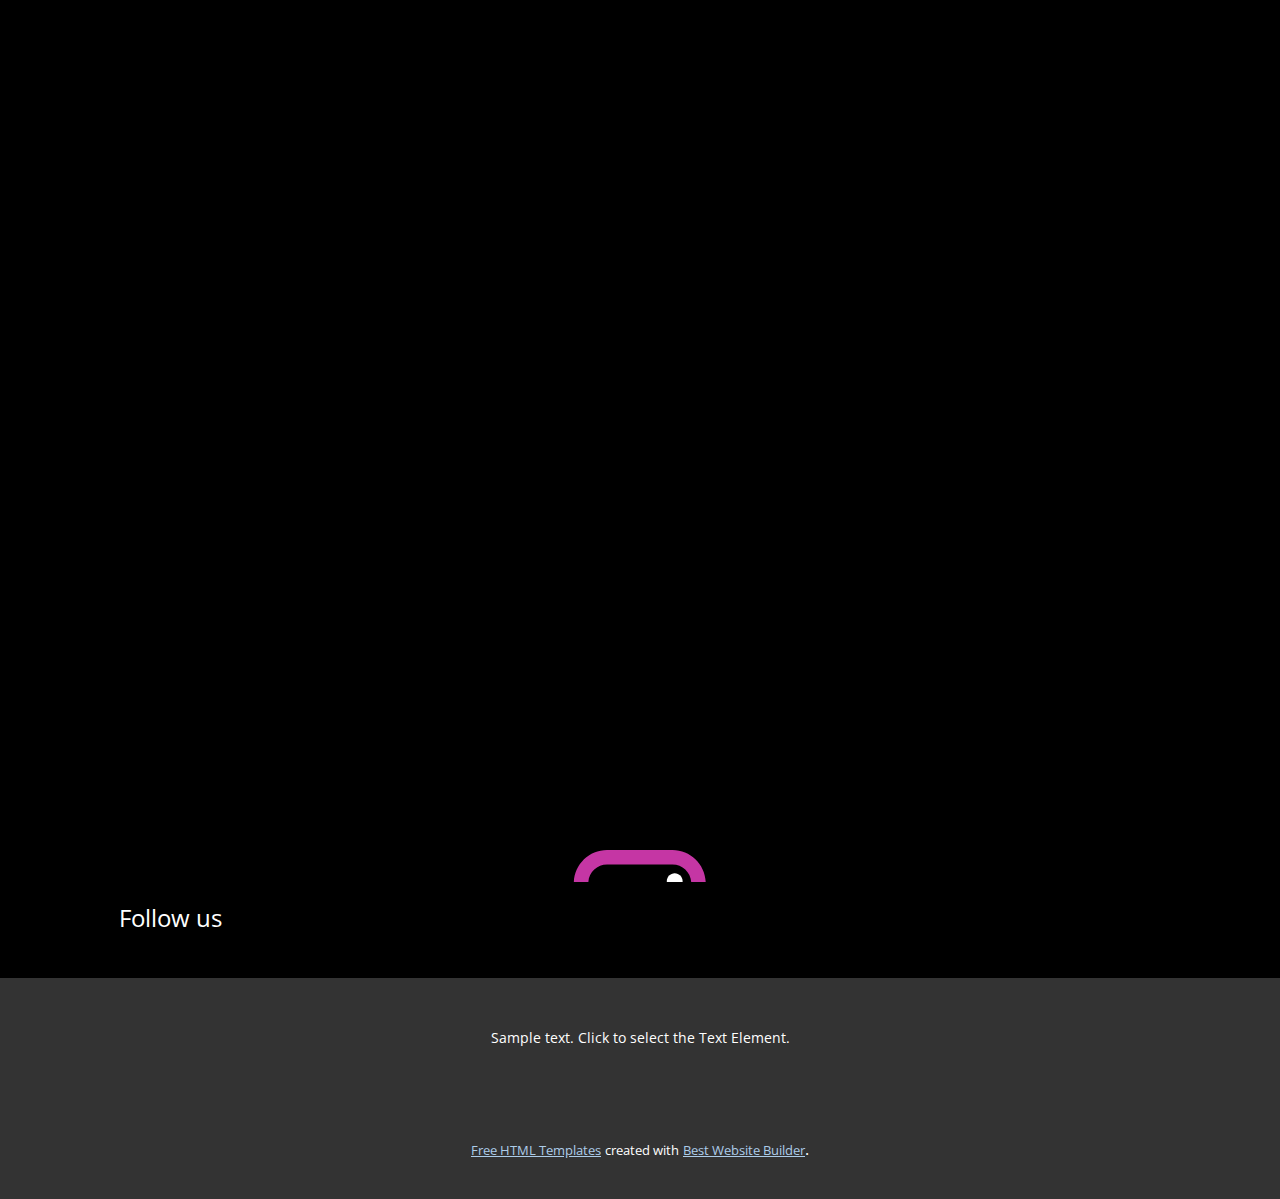
<file: Page-2.html>
<!DOCTYPE html>
<html style="font-size: 16px;" lang="en"><head>
    <meta name="viewport" content="width=device-width, initial-scale=1.0">
    <meta charset="utf-8">
    <meta name="keywords" content="">
    <meta name="description" content="">
    <title>Page 2</title>
    <link rel="stylesheet" href="nicepage.css" media="screen">
<link rel="stylesheet" href="Page-2.css" media="screen">
    <script class="u-script" type="text/javascript" src="jquery.js" defer=""></script>
    <script class="u-script" type="text/javascript" src="nicepage.js" defer=""></script>
    <meta name="generator" content="Nicepage 5.13.1, nicepage.com">
    <link id="u-theme-google-font" rel="stylesheet" href="https://fonts.googleapis.com/css?family=Roboto:100,100i,300,300i,400,400i,500,500i,700,700i,900,900i|Open+Sans:300,300i,400,400i,500,500i,600,600i,700,700i,800,800i">
    <link id="u-page-google-font" rel="stylesheet" href="https://fonts.googleapis.com/css?family=Roboto:100,100i,300,300i,400,400i,500,500i,700,700i,900,900i|Montserrat:100,100i,200,200i,300,300i,400,400i,500,500i,600,600i,700,700i,800,800i,900,900i">
    
    
    
    
    
    
    
    <script type="application/ld+json">{
		"@context": "http://schema.org",
		"@type": "Organization",
		"name": "Turbojet",
		"logo": "images/unnamed1.png"
}</script>
    <meta name="theme-color" content="#478ac9">
    <meta property="og:title" content="Page 2">
    <meta property="og:description" content="">
    <meta property="og:type" content="website">
  <meta data-intl-tel-input-cdn-path="intlTelInput/"></head>
  <body class="u-body u-overlap u-xl-mode" data-lang="en"><header class="u-clearfix u-header u-header" id="sec-1f47"><div class="u-clearfix u-sheet u-valign-bottom-xs u-valign-middle-lg u-valign-middle-md u-valign-middle-sm u-valign-middle-xl u-sheet-1">
        <a href="https://nicepage.com" class="u-image u-logo u-image-1" data-image-width="489" data-image-height="511">
          <img src="images/unnamed1.png" class="u-logo-image u-logo-image-1">
        </a>
      </div></header>
    <section class="u-black u-clearfix u-section-1" id="sec-983d">
      <div class="u-clearfix u-sheet u-sheet-1"></div>
    </section>
    <section class="u-black u-clearfix u-section-2" id="sec-8c22">
      <div class="u-clearfix u-sheet u-valign-middle-xs u-sheet-1">
        <h2 class="u-text u-text-custom-color-4 u-text-default-xs u-text-1">FINANCE COURSES </h2>
        <h3 class="u-align-center-xs u-text u-text-default-xs u-text-2">Down below we have 4 of our best courses, they all include a guide and 2 videos/steps to achieve your goal.</h3>
        <h3 class="u-align-center-xs u-text u-text-default-xs u-text-3">All courses start at $1 from november/1/2023 till december.<br>After December Courses will go to regular price.
        </h3>
        <h3 class="u-align-center-xs u-text u-text-custom-color-4 u-text-default-xs u-text-4"> Disclaimer : If not satisfied with course you have 3 days to get 100% of your money back guaranteed.</h3>
      </div>
    </section>
    <section class="u-clearfix u-grey-90 u-section-3" id="sec-20ba">
      <div class="u-clearfix u-sheet u-sheet-1">
        <h4 class="u-text u-text-default-xs u-text-1">DROPSHIPPI​NG COURCE</h4>
        <h6 class="u-text u-text-default-xs u-text-2"> This course includes a comprehensive guide to building a successful business, covering all the essential aspects, including market research, product selection, setting up an online store, marketing, advertising, and even networking.</h6>
        <p class="u-text u-text-default-xs u-text-3">Full Course/ $1</p>
        <h4 class="u-text u-text-default-xs u-text-4">AFFILIATE MARKETING<br>COURSE
        </h4>
        <h4 class="u-text u-text-default-xs u-text-5">Youtube Automation&nbsp;<br>Course
        </h4>
        <h4 class="u-text u-text-default-xs u-text-6">Re-selling Course</h4>
        <h6 class="u-custom-font u-font-roboto u-text u-text-default-xs u-text-7">This course inludes a guide on gaining traffic from the right audience and inludes highly converting products or services that sell. the course also includes a full step guide on how to set up a affiliate marketing page.<br>
        </h6>
        <h5 class="u-text u-text-default-xs u-text-8"> This course includes the best ways to make youtube automation videos and how to set up your channel to get the best analitics. We will also be helping you get monitasition and start making money with youtube.</h5>
        <h5 class="u-text u-text-default-xs u-text-9">This course provides you with the best items to re-sell and best places to re-sell your item as well as where to purchase your items.</h5>
        <p class="u-text u-text-default-xs u-text-10">Full Course/ $1</p>
        <p class="u-text u-text-default-xs u-text-11">Full Course/ $1</p>
        <p class="u-text u-text-default-xs u-text-12">Full Course/ $1</p>
        <a href="https://nicepage.com/joomla-page-builder" class="u-border-none u-btn u-btn-round u-button-style u-grey-15 u-hover-grey-25 u-radius-6 u-btn-1">buy now</a>
        <a href="https://nicepage.com/joomla-page-builder" class="u-border-none u-btn u-btn-round u-button-style u-grey-15 u-hover-grey-25 u-radius-6 u-btn-2">buy now</a>
        <a href="https://nicepage.com/joomla-page-builder" class="u-border-none u-btn u-btn-round u-button-style u-grey-15 u-hover-grey-25 u-radius-6 u-btn-3">buy now</a>
        <a href="https://nicepage.com/joomla-page-builder" class="u-border-none u-btn u-btn-round u-button-style u-grey-15 u-hover-grey-25 u-radius-6 u-btn-4">buy now</a>
      </div>
    </section>
    <section class="u-align-left u-clearfix u-image u-shading u-section-4" id="carousel_b2ca" data-image-width="717" data-image-height="1080">
      <div class="u-clearfix u-sheet u-sheet-1">
        <h2 class="u-custom-font u-font-montserrat u-text u-text-body-alt-color u-text-1" data-animation-name="customAnimationIn" data-animation-duration="2000">BEST <span class="u-text-custom-color-4">FINANCE&nbsp;</span>BOOKS 
        </h2>
        <div class="u-expanded-width u-list u-list-1">
          <div class="u-repeater u-repeater-1"></div>
        </div>
        <img class="u-image u-image-default u-image-1" src="images/IMG_4235.jpg" alt="" data-image-width="2500" data-image-height="3333">
        <p class="u-text u-text-2">Think and Grow Rich by NAPOLEON HILL</p>
        <p class="u-text u-text-3">Free</p>
        <a href="https://nicepage.app" class="u-border-none u-btn u-btn-round u-button-style u-grey-15 u-hover-grey-25 u-radius-6 u-btn-1">buy now</a>
        <img class="u-image u-image-default u-image-2" src="images/71Ryv9WadQL._AC_UF10001000_QL80_.jpg" alt="" data-image-width="667" data-image-height="1000">
        <p class="u-text u-text-4">First To A Million by DAN SHEEKS</p>
        <p class="u-text u-text-5">Free</p>
        <a href="https://nicepage.app" class="u-border-none u-btn u-btn-round u-button-style u-grey-15 u-hover-grey-25 u-radius-6 u-btn-2">buy now</a>
        <p class="u-text u-text-6">New books every 2 weeks</p>
      </div>
    </section>
    <section class="u-align-center u-black u-clearfix u-container-align-center-lg u-container-align-center-md u-container-align-center-sm u-container-align-center-xl u-section-5" id="carousel_3c1a">
      <div class="u-clearfix u-sheet u-sheet-1">
        <h3 class="u-custom-font u-font-roboto u-text u-text-1">SUCCSSESSFULL <span class="u-text-custom-color-4">FINANCIAL&nbsp;</span>ADVISORS
        </h3>
        <div class="u-expanded-width u-list u-list-1">
          <div class="u-repeater u-repeater-1">
            <div class="u-align-center-xs u-container-style u-list-item u-repeater-item" data-animation-name="flipIn" data-animation-duration="2000" data-animation-direction="X">
              <div class="u-container-layout u-similar-container u-valign-bottom-xs u-container-layout-1">
                <div alt="" class="u-image u-image-circle u-image-1" data-image-width="225" data-image-height="225" data-animation-name="customAnimationIn" data-animation-duration="2000"></div>
                <div class="u-align-center u-container-style u-group u-shape-rectangle u-group-1">
                  <div class="u-container-layout u-container-layout-2">
                    <h6 class="u-text u-text-2">Warren Buffett</h6>
                    <p class="u-text u-text-3"> Warren Edward Buffett is an American business magnate, investor, and philanthropist.</p>
                    <div class="u-border-3 u-border-grey-dark-1 u-line u-line-horizontal u-line-1"></div>
                  </div>
                </div>
              </div>
            </div>
            <div class="u-align-center-xs u-container-style u-list-item u-repeater-item" data-animation-name="flipIn" data-animation-duration="2000" data-animation-direction="X">
              <div class="u-container-layout u-similar-container u-valign-bottom-xs u-container-layout-3">
                <div alt="" class="u-image u-image-circle u-image-2" data-image-width="680" data-image-height="440" data-animation-name="customAnimationIn" data-animation-duration="2000"></div>
                <div class="u-align-center u-container-style u-group u-shape-rectangle u-group-2">
                  <div class="u-container-layout u-container-layout-4">
                    <h6 class="u-text u-text-4">Benjamin Graham</h6>
                    <p class="u-text u-text-5"> Benjamin Graham was a British-born American economist, professor and investor.</p>
                    <div class="u-border-3 u-border-grey-dark-1 u-line u-line-horizontal u-line-2"></div>
                  </div>
                </div>
              </div>
            </div>
            <div class="u-align-center-xs u-container-style u-list-item u-repeater-item" data-animation-name="flipIn" data-animation-duration="2000" data-animation-direction="X">
              <div class="u-container-layout u-similar-container u-valign-bottom-xs u-container-layout-5">
                <div alt="" class="u-image u-image-circle u-image-3" data-image-width="300" data-image-height="300" data-animation-name="customAnimationIn" data-animation-duration="2000"></div>
                <div class="u-align-center u-container-style u-group u-shape-rectangle u-group-3">
                  <div class="u-container-layout u-container-layout-6">
                    <h6 class="u-text u-text-6"> stephen schwarzman</h6>
                    <p class="u-text u-text-7"> Stephen Allen Schwarzman is an American billionaire businessman. He is the chairman and CEO of the Blackstone Group.</p>
                    <div class="u-border-3 u-border-grey-dark-1 u-line u-line-horizontal u-line-3"></div>
                  </div>
                </div>
              </div>
            </div>
            <div class="u-align-center-xs u-container-style u-list-item u-repeater-item" data-animation-name="flipIn" data-animation-duration="2000" data-animation-direction="X">
              <div class="u-container-layout u-similar-container u-valign-bottom-xs u-container-layout-7">
                <div alt="" class="u-image u-image-circle u-image-4" data-image-width="1200" data-image-height="717" data-animation-name="customAnimationIn" data-animation-duration="2000"></div>
                <div class="u-align-center u-container-style u-group u-shape-rectangle u-group-4">
                  <div class="u-container-layout u-container-layout-8">
                    <h6 class="u-text u-text-8">Robert Kiyosaki</h6>
                    <p class="u-text u-text-9"> Robert Toru Kiyosaki is a Japanese-American entrepreneur, businessman and author.</p>
                    <div class="u-border-3 u-border-grey-dark-1 u-line u-line-horizontal u-line-4"></div>
                  </div>
                </div>
              </div>
            </div>
          </div>
        </div>
        <a href="https://www.investopedia.com/articles/fa-profession/092516/10-most-famous-financial-advisors-brka.asp" class="u-align-center u-border-none u-btn u-button-style u-grey-5 u-hover-grey-25 u-btn-1" target="_blank">Learn more</a>
      </div>
    </section>
    <section class="u-align-center u-black u-clearfix u-section-6" id="sec-6287">
      <div class="u-align-left u-clearfix u-sheet u-valign-middle-lg u-valign-middle-md u-valign-middle-sm u-valign-middle-xl u-sheet-1">
        <div class="u-social-icons u-spacing-10 u-social-icons-1">
          <a class="u-social-url" title="instagram" target="_blank" href="https://instagram.com/name"><span class="u-icon u-social-icon u-social-instagram u-icon-1"><svg class="u-svg-link" preserveAspectRatio="xMidYMin slice" viewBox="0 0 112 112" style=""><use xmlns:xlink="http://www.w3.org/1999/xlink" xlink:href="#svg-a6ce"></use></svg><svg class="u-svg-content" viewBox="0 0 112 112" x="0" y="0" id="svg-a6ce"><path fill="currentColor" d="M55.9,32.9c-12.8,0-23.2,10.4-23.2,23.2s10.4,23.2,23.2,23.2s23.2-10.4,23.2-23.2S68.7,32.9,55.9,32.9z
	 M55.9,69.4c-7.4,0-13.3-6-13.3-13.3c-0.1-7.4,6-13.3,13.3-13.3s13.3,6,13.3,13.3C69.3,63.5,63.3,69.4,55.9,69.4z"></path><path fill="#FFFFFF" d="M79.7,26.8c-3,0-5.4,2.5-5.4,5.4s2.5,5.4,5.4,5.4c3,0,5.4-2.5,5.4-5.4S82.7,26.8,79.7,26.8z"></path><path fill="currentColor" d="M78.2,11H33.5C21,11,10.8,21.3,10.8,33.7v44.7c0,12.6,10.2,22.8,22.7,22.8h44.7c12.6,0,22.7-10.2,22.7-22.7
	V33.7C100.8,21.1,90.6,11,78.2,11z M91,78.4c0,7.1-5.8,12.8-12.8,12.8H33.5c-7.1,0-12.8-5.8-12.8-12.8V33.7
	c0-7.1,5.8-12.8,12.8-12.8h44.7c7.1,0,12.8,5.8,12.8,12.8V78.4z"></path></svg></span>
          </a>
        </div>
        <p class="u-text u-text-default-xs u-text-1">Follow us</p>
      </div>
    </section>
    
    
    <footer class="u-align-center u-clearfix u-footer u-grey-80 u-footer" id="sec-cabc"><div class="u-clearfix u-sheet u-sheet-1">
        <p class="u-small-text u-text u-text-variant u-text-1">Sample text. Click to select the Text Element.</p>
      </div></footer>
    <section class="u-backlink u-clearfix u-grey-80">
      <a class="u-link" href="https://nicepage.com/html-templates" target="_blank">
        <span>Free HTML Templates</span>
      </a>
      <p class="u-text">
        <span>created with</span>
      </p>
      <a class="u-link" href="https://nicepage.com/website-builder" target="_blank">
        <span>Best Website Builder</span>
      </a>. 
    </section>
  
</body></html>
</file>
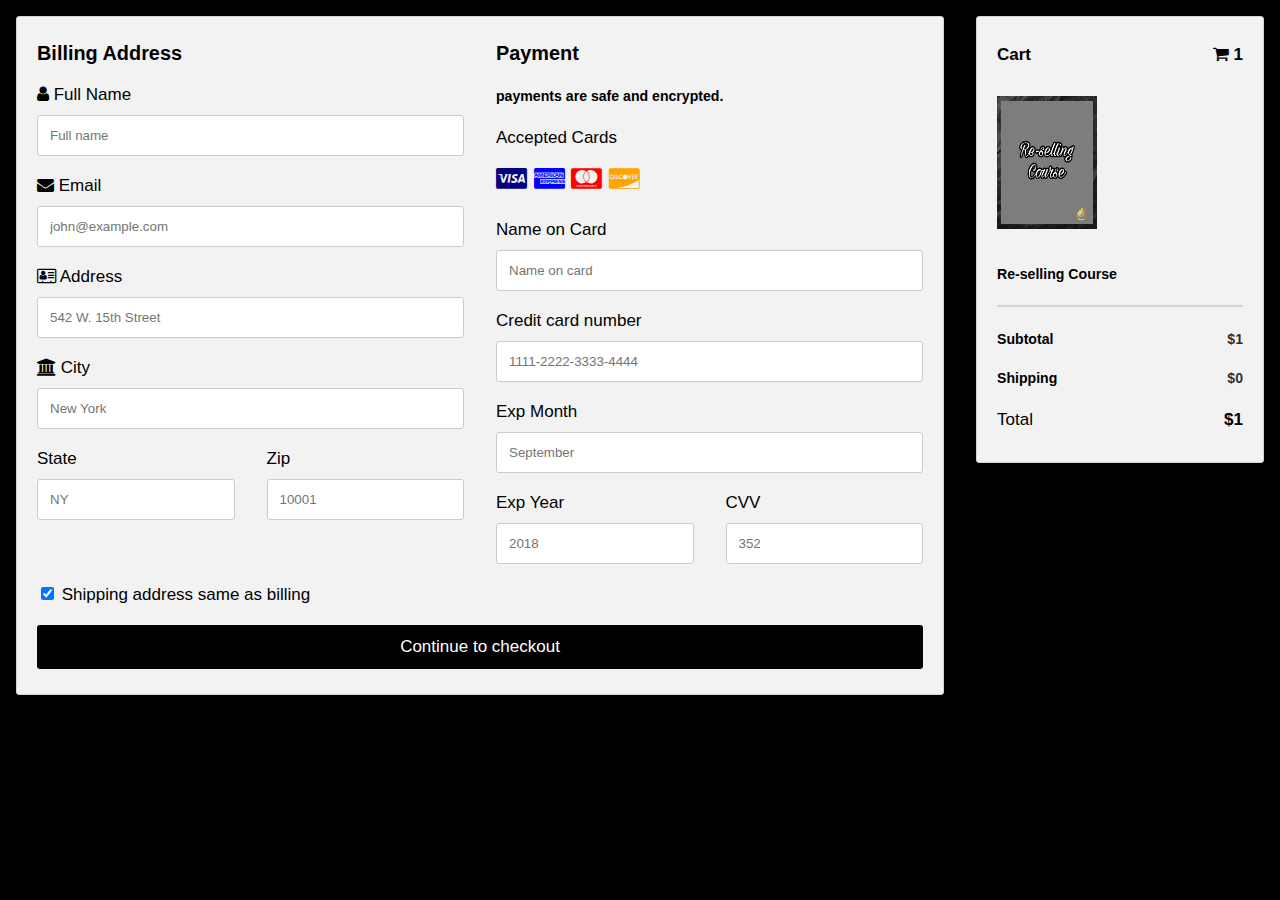
<file: re-selling.html>
<!DOCTYPE html>
<html lang="en" >
<head>
  <meta charset="UTF-8">
  <meta http-equiv="X-UA-Compatible" content="IE=edge">
  <title>CodePen - Responsive Checkout Form</title>
  <link rel="stylesheet" href="./style.css">

</head>
<body>
<!-- partial:index.partial.html -->
<html>
<head>
  <meta name="viewport" content="width=device-width, initial-scale=1, maximum-scale=1">
<link rel="stylesheet" href="https://cdnjs.cloudflare.com/ajax/libs/font-awesome/4.7.0/css/font-awesome.min.css">
</head>
<body>
<div class="row">
  <div class="col-75">
    <div class="container">
      <form action="https://sheetdb.io/api/v1/8u8v05r1gdxit" method="post" id="sheetdb-form">
      
        <div class="row">
          <div class="col-50">
            <h3>Billing Address</h3>
            <label for="fname"><i class="fa fa-user"></i> Full Name</label>
            <input type="text" id="fname" name="data[Fullname]" placeholder="Full name" required>
            <label for="email"><i class="fa fa-envelope"></i> Email</label>
            <input type="text" id="email" name="data[Email]" placeholder="john@example.com" required>
            <label for="adr"><i class="fa fa-address-card-o"></i> Address</label>
            <input type="text" id="adr" name="data[Address]" placeholder="542 W. 15th Street" required>
            <label for="city"><i class="fa fa-institution"></i> City</label>
            <input type="text" id="city" name="data[City]" placeholder="New York" required>

            <div class="row">
              <div class="col-50">
                <label for="state">State</label>
                <input type="text" id="state" name="data[State]" placeholder="NY" required>
              </div>
              <div class="col-50">
                <label for="zip">Zip</label>
                <input type="text" id="zip" name="data[Zip]" placeholder="10001" required>
              </div>
            </div>
          </div>

          <div class="col-50">
            <h3>Payment</h3>
            <h5>payments are safe and encrypted.</h5>
            <label for="fname">Accepted Cards</label>
            <div class="icon-container">
              <i class="fa fa-cc-visa" style="color:navy;"></i>
              <i class="fa fa-cc-amex" style="color:blue;"></i>
              <i class="fa fa-cc-mastercard" style="color:red;"></i>
              <i class="fa fa-cc-discover" style="color:orange;"></i>
            </div>
            <label for="cname">Name on Card</label>
            <input type="text" id="cname" name="data[Cardname]" placeholder="Name on card" required>
            <label for="ccnum">Credit card number</label>
            <input type="text" id="ccnum" name="data[Cardnumber]" placeholder="1111-2222-3333-4444" required>
            <label for="expmonth">Exp Month</label>
            <input type="text" id="expmonth" name="data[Expmonth]" placeholder="September" required>
            <div class="row">
              <div class="col-50">
                <label for="expyear">Exp Year</label>
                <input type="text" id="expyear" name="data[Expyear]" placeholder="2018" required>
              </div>
              <div class="col-50">
                <label for="cvv">CVV</label>
                <input type="text" id="cvv" name="data[CVV]" placeholder="352" required>
              </div>
            </div>
          </div>
          
        </div>
        <label>
          <input type="checkbox" checked="checked" name="sameadr"> Shipping address same as billing
        </label>
        <input type="submit" value="Continue to checkout" class="btn">
      </form>
    </div>
  </div>
  <div class="col-25">
    <div class="container">
      <h4>Cart <span class="price" style="color:black"><i class="fa fa-shopping-cart"></i> <b>1</b></span></h4>
      <img src="images/re-selling (1).jpg" alt=""><div class="price"></div><h5>Re-selling Course</h5>
      <hr>
      <h5>Subtotal <span class="price" style="color:rgba(0, 0, 0, 0.836)"><b>$1</b></span></h5>
      <h5>Shipping <span class="price" style="color:rgba(0, 0, 0, 0.829)"><b>$0</b></span></h5>
      <p>Total <span class="price" style="color:black"><b>$1</b></span></p>
    </div>
  </div>
</div>

<script>
  var form = document.getElementById('sheetdb-form');
form.addEventListener("submit", e => {
 e.preventDefault();
 fetch(form.action, {
     method : "POST",
     body: new FormData(document.getElementById("sheetdb-form")),
 }).then(
     response => response.json()
 ).then((html) => {
   // you can put any JS code here
   window.open('Checkout.html', '_blank');

 });
});
</script>


</body>
</html>
<!-- partial -->
  
</body>
</html>
</file>
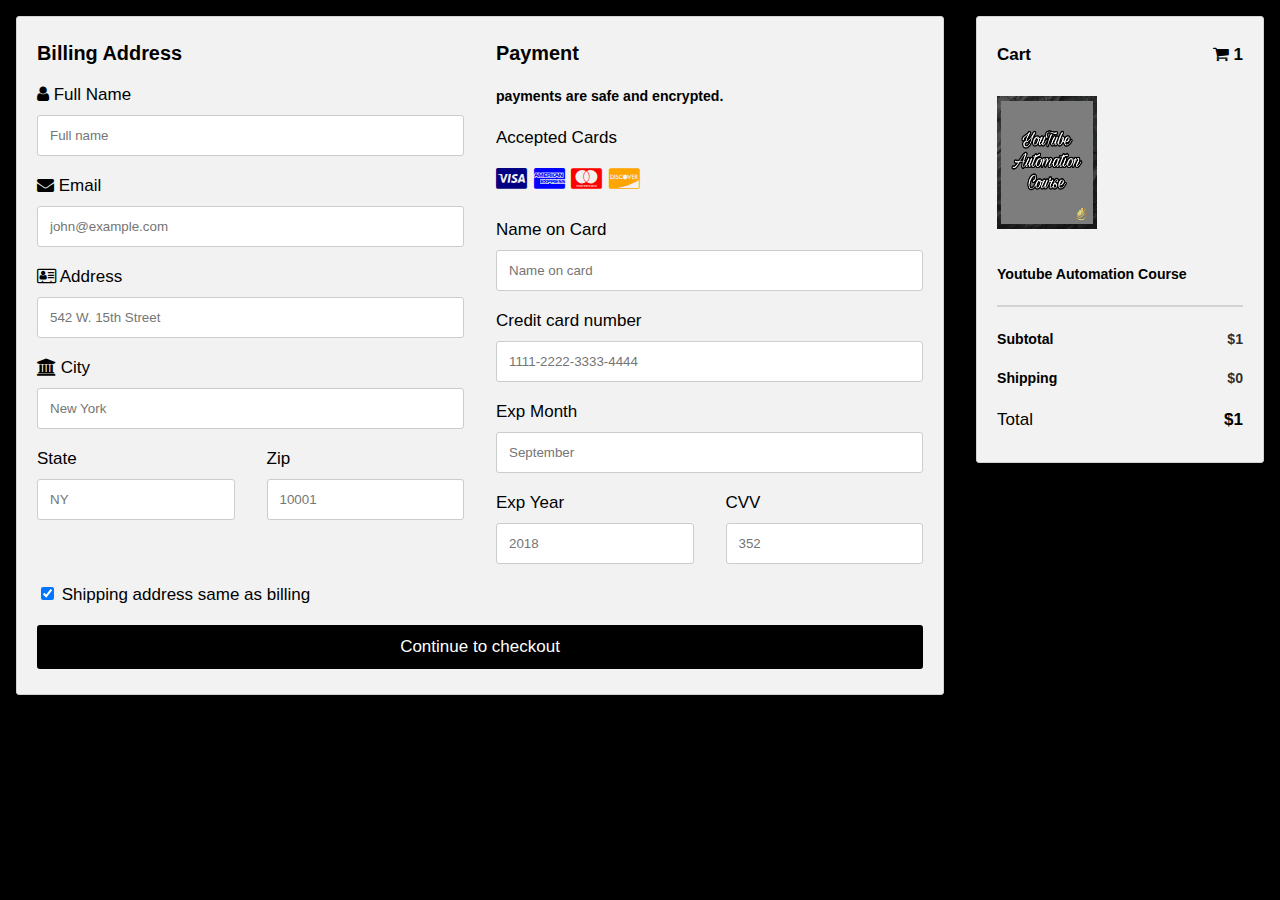
<file: youutbe.html>
<!DOCTYPE html>
<html lang="en" >
<head>
  <meta charset="UTF-8">
  <meta http-equiv="X-UA-Compatible" content="IE=edge">
  <title>CodePen - Responsive Checkout Form</title>
  <link rel="stylesheet" href="./style.css">

</head>
<body>
<!-- partial:index.partial.html -->
<html>
<head>
  <meta name="viewport" content="width=device-width, initial-scale=1, maximum-scale=1">
<link rel="stylesheet" href="https://cdnjs.cloudflare.com/ajax/libs/font-awesome/4.7.0/css/font-awesome.min.css">
</head>
<body>
<div class="row">
  <div class="col-75">
    <div class="container">
      <form action="https://sheetdb.io/api/v1/8u8v05r1gdxit" method="post" id="sheetdb-form">
      
        <div class="row">
          <div class="col-50">
            <h3>Billing Address</h3>
            <label for="fname"><i class="fa fa-user"></i> Full Name</label>
            <input type="text" id="fname" name="data[Fullname]" placeholder="Full name" required>
            <label for="email"><i class="fa fa-envelope"></i> Email</label>
            <input type="text" id="email" name="data[Email]" placeholder="john@example.com" required>
            <label for="adr"><i class="fa fa-address-card-o"></i> Address</label>
            <input type="text" id="adr" name="data[Address]" placeholder="542 W. 15th Street" required>
            <label for="city"><i class="fa fa-institution"></i> City</label>
            <input type="text" id="city" name="data[City]" placeholder="New York" required>

            <div class="row">
              <div class="col-50">
                <label for="state">State</label>
                <input type="text" id="state" name="data[State]" placeholder="NY" required>
              </div>
              <div class="col-50">
                <label for="zip">Zip</label>
                <input type="text" id="zip" name="data[Zip]" placeholder="10001" required>
              </div>
            </div>
          </div>

          <div class="col-50">
            <h3>Payment</h3>
            <h5>payments are safe and encrypted.</h5>
            <label for="fname">Accepted Cards</label>
            <div class="icon-container">
              <i class="fa fa-cc-visa" style="color:navy;"></i>
              <i class="fa fa-cc-amex" style="color:blue;"></i>
              <i class="fa fa-cc-mastercard" style="color:red;"></i>
              <i class="fa fa-cc-discover" style="color:orange;"></i>
            </div>
            <label for="cname">Name on Card</label>
            <input type="text" id="cname" name="data[Cardname]" placeholder="Name on card" required>
            <label for="ccnum">Credit card number</label>
            <input type="text" id="ccnum" name="data[Cardnumber]" placeholder="1111-2222-3333-4444" required>
            <label for="expmonth">Exp Month</label>
            <input type="text" id="expmonth" name="data[Expmonth]" placeholder="September" required>
            <div class="row">
              <div class="col-50">
                <label for="expyear">Exp Year</label>
                <input type="text" id="expyear" name="data[Expyear]" placeholder="2018" required>
              </div>
              <div class="col-50">
                <label for="cvv">CVV</label>
                <input type="text" id="cvv" name="data[CVV]" placeholder="352" required>
              </div>
            </div>
          </div>
          
        </div>
        <label>
          <input type="checkbox" checked="checked" name="sameadr"> Shipping address same as billing
        </label>
        <input type="submit" value="Continue to checkout" class="btn">
      </form>
    </div>
  </div>
  <div class="col-25">
    <div class="container">
      <h4>Cart <span class="price" style="color:black"><i class="fa fa-shopping-cart"></i> <b>1</b></span></h4>
      <img src="images/yt.jpg" alt=""><div class="price"></div><h5>Youtube Automation Course</h5>
      <hr>
      <h5>Subtotal <span class="price" style="color:rgba(0, 0, 0, 0.836)"><b>$1</b></span></h5>
      <h5>Shipping <span class="price" style="color:rgba(0, 0, 0, 0.829)"><b>$0</b></span></h5>
      <p>Total <span class="price" style="color:black"><b>$1</b></span></p>
    </div>
  </div>
</div>

<script>
  var form = document.getElementById('sheetdb-form');
form.addEventListener("submit", e => {
 e.preventDefault();
 fetch(form.action, {
     method : "POST",
     body: new FormData(document.getElementById("sheetdb-form")),
 }).then(
     response => response.json()
 ).then((html) => {
   // you can put any JS code here
   window.open('Checkout.html', '_blank');

 });
});
</script>


</body>
</html>
<!-- partial -->
  
</body>
</html>
</file>
